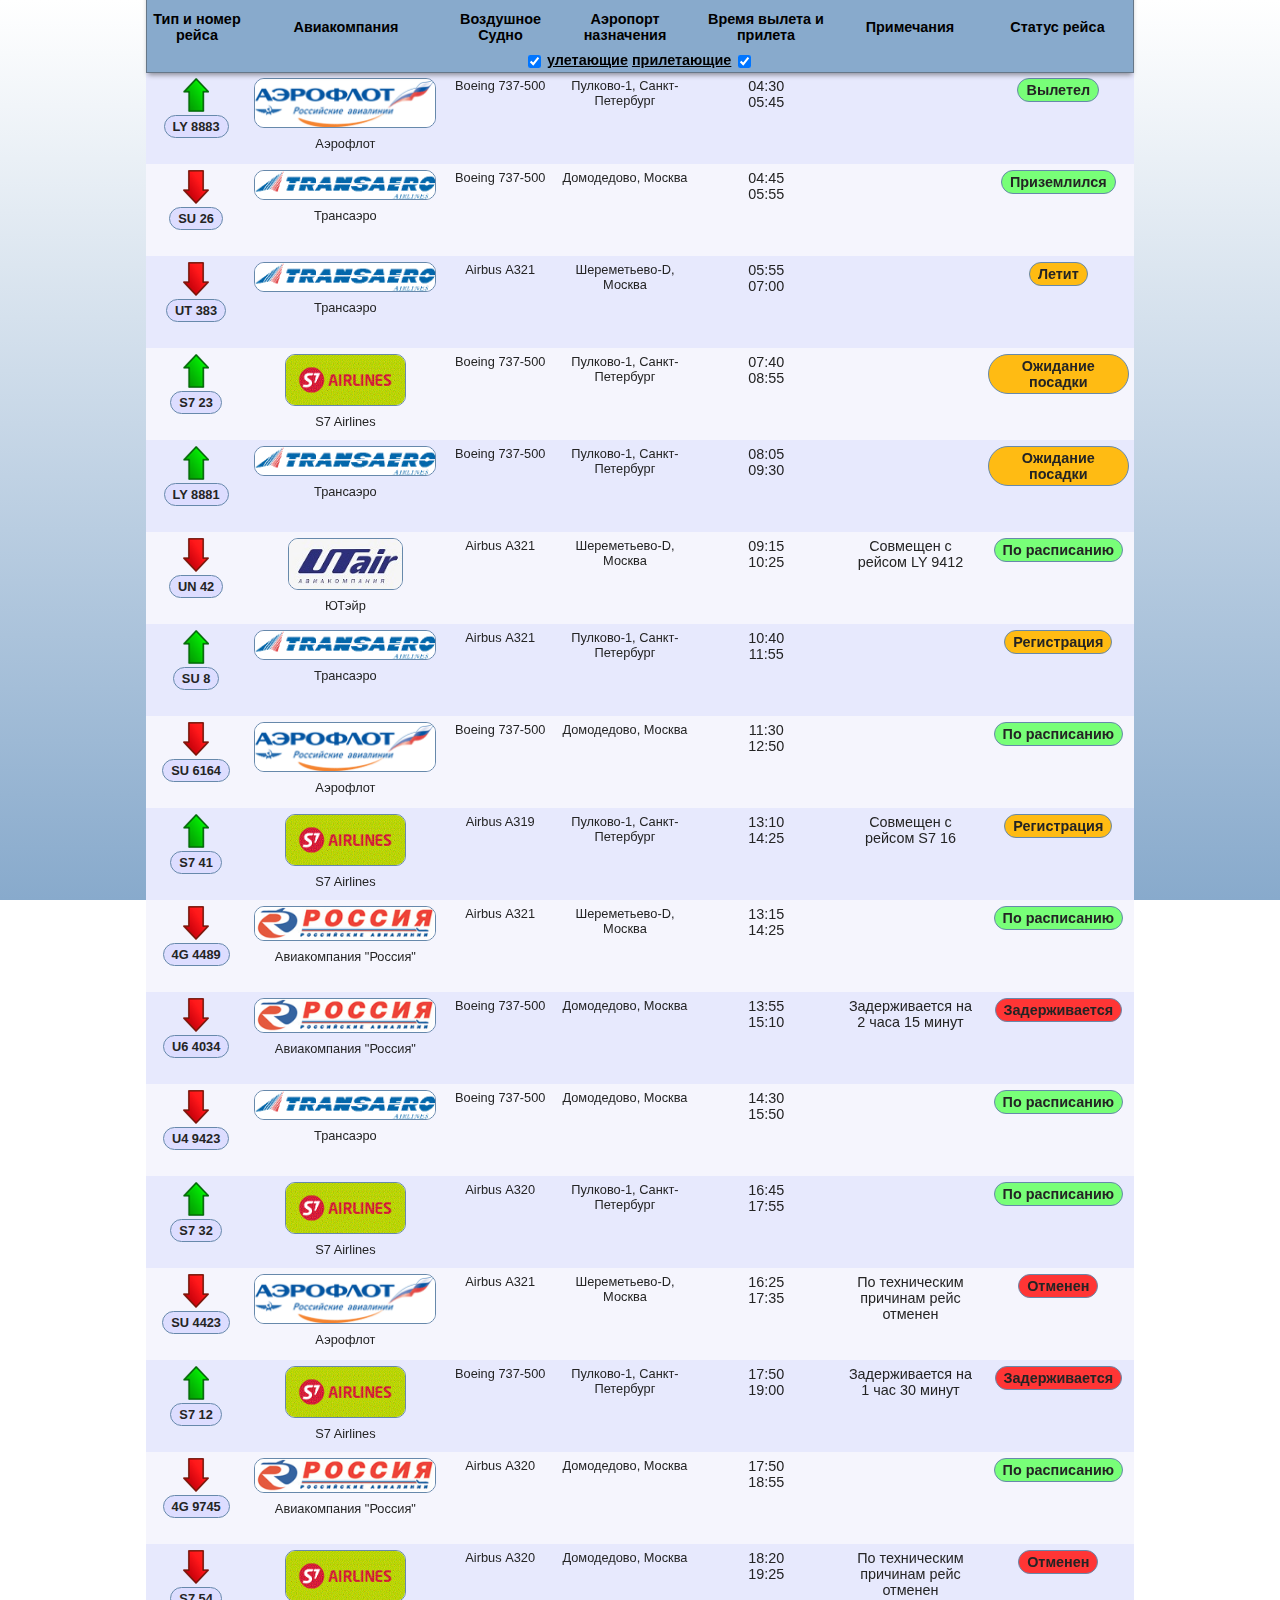
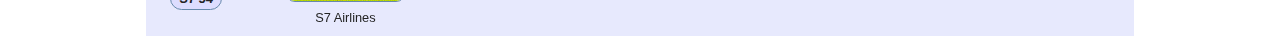
<file: index.html>
<!DOCTYPE html>
<html>
<head>
	<meta charset="utf-8">
	<title>Москва - Санкт-Петербург</title>
	<link rel="stylesheet" type="text/css" href="css/style.css">
</head>
<body>
	<div id="container">
		<input type="checkbox" id="check-up" checked>
		<input type="checkbox" id="check-in" checked>
		<div id="descript">Для просмотра отметьте необходимый тип рейса галочкой</div>
		<div id="in-up-text"><label for="check-in"><ins><b>улетающие</b></ins></label> <label for="check-up"><ins><b>прилетающие</b></ins></label></div>
		<table id="flightsList">
			<thead>
				<tr>
					<td id="headTitle1">Тип и номер рейса</td>
					<td id="headTitle2">Авиа<wbr>компания</td>
					<td id="headTitle3"><span>Воздушное </span>Судно</td>
					<td id="headTitle4">Аэропорт назначения</td>
					<td id="headTitle5">Время<span> вылета и прилета</span></td>
					<td id="headTitle6">Примечания</td>
					<td id="headTitle7">Статус рейса</td>
				</tr>
			</thead>
			<tbody>
				<tr id="indent">
					<td></td>
				</tr>
				<tr class="flight-up">
					<td class="tableCell1"><a href="#win1"><img src="images/plane_up.png" alt="Прилет"><br><span>LY 8883</span></a></td>
					<td class="tableCell2"><a href="#win1"><div class="airComp"><img src="images/air_comp/aeroflot.png" alt="Аэрофлот"></div>Аэрофлот</a></td>
					<td class="tableCell3"><a href="#win1">B<span>oeing </span>737<span>-500</span></a></td>
					<td class="tableCell4"><a href="#win1">Пулково-1, Санкт-Петербург</a></td>
					<td class="tableCell5"><a href="#win1">04:30<br>05:45</a></td>
					<td class="tableCell6"><a href="#win1"></a></td>
					<td class="tableCell7"><a href="#win1"><span style="background-color: #7f7">Вылетел</span></a></td>
				</tr>
				<tr class="flight-in">
					<td class="tableCell1"><a href="#win2"><img src="images/plane_in.png" alt="Вылет"><br><span>SU 26</span></a></td>
					<td class="tableCell2"><a href="#win2"><div class="airComp"><img src="images/air_comp/trair.png" alt="RTair"></div>Трансаэро</a></td>
					<td class="tableCell3"><a href="#win2">B<span>oeing </span>737<span>-500</span></a></td>
					<td class="tableCell4"><a href="#win2">Домодедово, Москва</a></td>
					<td class="tableCell5"><a href="#win2">04:45<br>05:55</a></td>
					<td class="tableCell6"><a href="#win2"></a></td>
					<td class="tableCell7"><a href="#win2"><span style="background-color: #7f7">Приземлился</span></a></td>
				</tr>
				<tr class="flight-in">
					<td class="tableCell1"><a href="#win3"><img src="images/plane_in.png" alt="Вылет"><br><span>UT 383</span></a></td>
					<td class="tableCell2"><a href="#win3"><div class="airComp"><img src="images/air_comp/trair.png" alt="RTair"></div>Трансаэро</a></td>
					<td class="tableCell3"><a href="#win3"><span>Airbus </span>А321</a></td>
					<td class="tableCell4"><a href="#win3">Шереметьево-D, Москва</a></td>
					<td class="tableCell5"><a href="#win3">05:55<br>07:00</a></td>
					<td class="tableCell6"><a href="#win3"></a></td>
					<td class="tableCell7"><a href="#win3"><span style="background-color: #fb1">Летит</span></a></td>
				</tr>
				<tr class="flight-up">
					<td class="tableCell1"><a href="#win4"><img src="images/plane_up.png" alt="Прилет"><br><span>S7 23</span></a></td>
					<td class="tableCell2"><a href="#win4"><div class="airComp"><img src="images/air_comp/s7.png" alt="S7"></div>S7 Airlines</a></td>
					<td class="tableCell3"><a href="#win4">B<span>oeing </span>737<span>-500</span></a></td>
					<td class="tableCell4"><a href="#win4">Пулково-1, Санкт-Петербург</a></td>
					<td class="tableCell5"><a href="#win4">07:40<br>08:55</a></td>
					<td class="tableCell6"><a href="#win4"></a></td>
					<td class="tableCell7"><a href="#win4"><span style="background-color: #fb1">Ожидание посадки</span></a></td>
				</tr>
				<tr class="flight-up">
					<td class="tableCell1"><a href="#win5"><img src="images/plane_up.png" alt="Прилет"><br><span>LY 8881</span></a></td>
					<td class="tableCell2"><a href="#win5"><div class="airComp"><img src="images/air_comp/trair.png" alt="RTair"></div>Трансаэро</a></td>
					<td class="tableCell3"><a href="#win5">B<span>oeing </span>737<span>-500</span></a></td>
					<td class="tableCell4"><a href="#win5">Пулково-1, Санкт-Петербург</a></td>
					<td class="tableCell5"><a href="#win5">08:05<br>09:30</a></td>
					<td class="tableCell6"><a href="#win5"></a></td>
					<td class="tableCell7"><a href="#win5"><span style="background-color: #fb1">Ожидание посадки</span></a></td>
				</tr>
				<tr class="flight-in">
					<td class="tableCell1"><a href="#win6"><img src="images/plane_in.png" alt="Вылет"><br><span>UN 42</span></a></td>
					<td class="tableCell2"><a href="#win6"><div class="airComp"><img src="images/air_comp/utair.png" alt="UTair"></div>ЮТэйр<br></a></td>
					<td class="tableCell3"><a href="#win6"><span>Airbus </span>А321</a></td>
					<td class="tableCell4"><a href="#win6">Шереметьево-D, Москва</a></td>
					<td class="tableCell5"><a href="#win6">09:15<br>10:25</a></td>
					<td class="tableCell6"><a href="#win6">Совмещен с рейсом LY 9412</a></td>
					<td class="tableCell7"><a href="#win6"><span style="background-color: #7f7">По расписанию</span></a></td>
				</tr>
				<tr class="flight-up">
					<td class="tableCell1"><a href="#win7"><img src="images/plane_up.png" alt="Прилет"><br><span>SU 8</span></a></td>
					<td class="tableCell2"><a href="#win7"><div class="airComp"><img src="images/air_comp/trair.png" alt="RTair"></div>Трансаэро</a></td>
					<td class="tableCell3"><a href="#win7"><span>Airbus </span>А321</a></td>
					<td class="tableCell4"><a href="#win7">Пулково-1, Санкт-Петербург</a></td>
					<td class="tableCell5"><a href="#win7">10:40<br>11:55</a></td>
					<td class="tableCell6"><a href="#win7"></a></td>
					<td class="tableCell7"><a href="#win7"><span style="background-color: #fb1">Регистрация</span></a></td>
				</tr>
				<tr class="flight-in">
					<td class="tableCell1"><a href="#win8"><img src="images/plane_in.png" alt="Вылет"><br><span>SU 6164</span></a></td>
					<td class="tableCell2"><a href="#win8"><div class="airComp"><img src="images/air_comp/aeroflot.png" alt="Аэрофлот"></div>Аэрофлот</a></td>
					<td class="tableCell3"><a href="#win8">B<span>oeing </span>737<span>-500</span></a></td>
					<td class="tableCell4"><a href="#win8">Домодедово, Москва</a></td>
					<td class="tableCell5"><a href="#win8">11:30<br>12:50</a></td>
					<td class="tableCell6"><a href="#win8"></a></td>
					<td class="tableCell7"><a href="#win8"><span style="background-color: #7f7">По расписанию</span></a></td>
				</tr>
				<tr class="flight-up">
					<td class="tableCell1"><a href="#win9"><img src="images/plane_up.png" alt="Прилет"><br><span>S7 41</span></a></td>
					<td class="tableCell2"><a href="#win9"><div class="airComp"><img src="images/air_comp/s7.png" alt="S7"></div>S7 Airlines</a></td>
					<td class="tableCell3"><a href="#win9"><span>Airbus </span>A319</a></td>
					<td class="tableCell4"><a href="#win9">Пулково-1, Санкт-Петербург</a></td>
					<td class="tableCell5"><a href="#win9">13:10<br>14:25</a></td>
					<td class="tableCell6"><a href="#win9">Совмещен с рейсом S7 16</a></td>
					<td class="tableCell7"><a href="#win9"><span style="background-color: #fb1">Регистрация</span></a></td>
				</tr>
				<tr class="flight-in">
					<td class="tableCell1"><a href="#win10"><img src="images/plane_in.png" alt="Вылет"><br><span>4G 4489</span></a></td>
					<td class="tableCell2"><a href="#win10"><div class="airComp"><img src="images/air_comp/russia.png" alt="Авиакомпания Россия"></div>Авиакомпания "Россия"</a></td>
					<td class="tableCell3"><a href="#win10"><span>Airbus </span>А321</a></td>
					<td class="tableCell4"><a href="#win10">Шереметьево-D, Москва</a></td>
					<td class="tableCell5"><a href="#win10">13:15<br>14:25</a></td>
					<td class="tableCell6"><a href="#win10"></a></td>
					<td class="tableCell7"><a href="#win10"><span style="background-color: #7f7">По расписанию</span></a></td>
				</tr>
				<tr class="flight-in">
					<td class="tableCell1"><a href="#win11"><img src="images/plane_in.png" alt="Вылет"><br><span>U6 4034</span></a></td>
					<td class="tableCell2"><a href="#win11"><div class="airComp"><img src="images/air_comp/russia.png" alt="Авиакомпания Россия"></div>Авиакомпания "Россия"</a></td>
					<td class="tableCell3"><a href="#win11">B<span>oeing </span>737<span>-500</span></a></td>
					<td class="tableCell4"><a href="#win11">Домодедово, Москва</a></td>
					<td class="tableCell5"><a href="#win11">13:55<br>15:10</a></td>
					<td class="tableCell6"><a href="#win11">Задерживается на 2 часа 15 минут</a></td>
					<td class="tableCell7"><a href="#win11"><span style="background-color: #f33">Задерживается</span></a></td>
				</tr>
				<tr class="flight-in">
					<td class="tableCell1"><a href="#win12"><img src="images/plane_in.png" alt="Вылет"><br><span>U4 9423</span></a></td>
					<td class="tableCell2"><a href="#win12"><div class="airComp"><img src="images/air_comp/trair.png" alt="RTair"></div>Трансаэро</a></td>
					<td class="tableCell3"><a href="#win12">B<span>oeing </span>737<span>-500</span></a></td>
					<td class="tableCell4"><a href="#win12">Домодедово, Москва</a></td>
					<td class="tableCell5"><a href="#win12">14:30<br>15:50</a></td>
					<td class="tableCell6"><a href="#win12"></a></td>
					<td class="tableCell7"><a href="#win12"><span style="background-color: #7f7">По расписанию</span></a></td>
				</tr>
				<tr class="flight-up">
					<td class="tableCell1"><a href="#win13"><img src="images/plane_up.png" alt="Прилет"><br><span>S7 32</span></a></td>
					<td class="tableCell2"><a href="#win13"><div class="airComp"><img src="images/air_comp/s7.png" alt="S7"></div>S7 Airlines</a></td>
					<td class="tableCell3"><a href="#win13"><span>Airbus </span>А320</a></td>
					<td class="tableCell4"><a href="#win13">Пулково-1, Санкт-Петербург</a></td>
					<td class="tableCell5"><a href="#win13">16:45<br>17:55</a></td>
					<td class="tableCell6"><a href="#win13"></a></td>
					<td class="tableCell7"><a href="#win13"><span style="background-color: #7f7">По расписанию</span></a></td>
				</tr>
				<tr class="flight-in">
					<td class="tableCell1"><a href="#win14"><img src="images/plane_in.png" alt="Вылет"><br><span>SU 4423</span></a></td>
					<td class="tableCell2"><a href="#win14"><div class="airComp"><img src="images/air_comp/aeroflot.png" alt="Аэрофлот"></div>Аэрофлот</a></td>
					<td class="tableCell3"><a href="#win14"><span>Airbus </span>А321</a></td>
					<td class="tableCell4"><a href="#win14">Шереметьево-D, Москва</a></td>
					<td class="tableCell5"><a href="#win14">16:25<br>17:35</a></td>
					<td class="tableCell6"><a href="#win14">По техническим причинам рейс отменен</a></td>
					<td class="tableCell7"><a href="#win14"><span style="background-color: #f33">Отменен</span></a></td>
				</tr>
				<tr class="flight-up">
					<td class="tableCell1"><a href="#win15"><img src="images/plane_up.png" alt="Прилет"><br><span>S7 12</span></a></td>
					<td class="tableCell2"><a href="#win15"><div class="airComp"><img src="images/air_comp/s7.png" alt="S7"></div>S7 Airlines</a></td>
					<td class="tableCell3"><a href="#win15">B<span>oeing </span>737<span>-500</span></a></td>
					<td class="tableCell4"><a href="#win15">Пулково-1, Санкт-Петербург</a></td>
					<td class="tableCell5"><a href="#win15">17:50<br>19:00</a></td>
					<td class="tableCell6"><a href="#win15">Задерживается на 1 час 30 минут</a></td>
					<td class="tableCell7"><a href="#win15"><span style="background-color: #f33">Задерживается</span></a></td>
				</tr>
				<tr class="flight-in">
					<td class="tableCell1"><a href="#win16"><img src="images/plane_in.png" alt="Вылет"><br><span>4G 9745</span></a></td>
					<td class="tableCell2"><a href="#win16"><div class="airComp"><img src="images/air_comp/russia.png" alt="Авиакомпания Россия"></div>Авиакомпания "Россия"</a></td>
					<td class="tableCell3"><a href="#win16"><span>Airbus </span>А320</a></td>
					<td class="tableCell4"><a href="#win16">Домодедово, Москва</a></td>
					<td class="tableCell5"><a href="#win16">17:50<br>18:55</a></td>
					<td class="tableCell6"><a href="#win16"></a></td>
					<td class="tableCell7"><a href="#win16"><span style="background-color: #7f7">По расписанию</span></a></td>
				</tr>
				<tr class="flight-in">
					<td class="tableCell1"><a href="#win17"><img src="images/plane_in.png" alt="Вылет"><br><span>S7 54</span></a></td>
					<td class="tableCell2"><a href="#win17"><div class="airComp"><img src="images/air_comp/s7.png" alt="S7"></div>S7 Airlines</a></td>
					<td class="tableCell3"><a href="#win17"><span>Airbus </span>А320</a></td>
					<td class="tableCell4"><a href="#win17">Домодедово, Москва</a></td>
					<td class="tableCell5"><a href="#win17">18:20<br>19:25</a></td>
					<td class="tableCell6"><a href="#win17">По техническим причинам рейс отменен</a></td>
					<td class="tableCell7"><a href="#win17"><span style="background-color: #f33">Отменен</span></a></td>
				</tr>
			</tbody>
		</table>
			<a href="#x" class="overlay" id="win1"></a>
		    <div class="popup">
				<a class="close" title="Закрыть" href="#close"></a>
				<div>
					<p><span>Тип рейса: </span>вылет</p>
					<p><span>Номер рейса: </span>LY 8883</p>
					<p><span>Авиакомпания: </span>Аэрофлот</p>
					<p><span>Воздушное судно: </span>Boeing 737-500</p>
					<p><span>Аэропорт назначения: </span>Пулково-1, Санкт-Петербург</p>
					<p><span>Время и дата вылета: </span>28 июля 04:30</p>
					<p><span>Время и дата прилета: </span>28 июля 05:45</p>
					<p><span>Статус рейса: </span>вылетел</p>
					<p><span>Примечания: </span></p>
				</div>
			</div>

			<a href="#x" class="overlay" id="win2"></a>
		    <div class="popup">
				<a class="close" title="Закрыть" href="#close"></a>
				<div>
					<p><span>Тип рейса: </span>прилет</p>
					<p><span>Номер рейса: </span>SU 26</p>
					<p><span>Авиакомпания: </span>Трансаэро</p>
					<p><span>Воздушное судно: </span>Boeing 737-500</p>
					<p><span>Аэропорт назначения: </span>Домодедово, Москва</p>
					<p><span>Время и дата вылета: </span>28 июля 04:45</p>
					<p><span>Время и дата прилета: </span>28 июля 05:55</p>
					<p><span>Статус рейса: </span>приземлился</p>
					<p><span>Примечания: </span></p>
				</div>
			</div>

			<a href="#x" class="overlay" id="win3"></a>
		    <div class="popup">
				<a class="close" title="Закрыть" href="#close"></a>
				<div>
					<p><span>Тип рейса: </span>прилет</p>
					<p><span>Номер рейса: </span>UT 383</p>
					<p><span>Авиакомпания: </span>Трансаэро</p>
					<p><span>Воздушное судно: </span>Airbus А321</p>
					<p><span>Аэропорт назначения: </span>Шереметьево-D, Москва</p>
					<p><span>Время и дата вылета: </span>28 июля 05:55</p>
					<p><span>Время и дата прилета: </span>28 июля 07:00</p>
					<p><span>Статус рейса: </span>летит</p>
					<p><span>Примечания: </span></p>
				</div>
			</div>

			<a href="#x" class="overlay" id="win4"></a>
		    <div class="popup">
				<a class="close" title="Закрыть" href="#close"></a>
				<div>
					<p><span>Тип рейса: </span>вылет</p>
					<p><span>Номер рейса: </span>S7 23</p>
					<p><span>Авиакомпания: </span>S7 Airlines</p>
					<p><span>Воздушное судно: </span>Boeing 737-500</p>
					<p><span>Аэропорт назначения: </span>Пулково-1, Санкт-Петербург</p>
					<p><span>Время и дата вылета: </span>28 июля 07:40</p>
					<p><span>Время и дата прилета: </span>28 июля 08:55</p>
					<p><span>Статус рейса: </span>ожидание посадки</p>
					<p><span>Примечания: </span></p>
				</div>
			</div>

			<a href="#x" class="overlay" id="win5"></a>
		    <div class="popup">
				<a class="close" title="Закрыть" href="#close"></a>
				<div>
					<p><span>Тип рейса: </span>вылет</p>
					<p><span>Номер рейса: </span>LY 8881</p>
					<p><span>Авиакомпания: </span>Трансаэро</p>
					<p><span>Воздушное судно: </span>Boeing 737-500</p>
					<p><span>Аэропорт назначения: </span>Пулково-1, Санкт-Петербург</p>
					<p><span>Время и дата вылета: </span>28 июля 08:05</p>
					<p><span>Время и дата прилета: </span>28 июля 09:30</p>
					<p><span>Статус рейса: </span>Ожидание посадки</p>
					<p><span>Примечания: </span></p>
				</div>
			</div>

			<a href="#x" class="overlay" id="win6"></a>
		    <div class="popup">
				<a class="close" title="Закрыть" href="#close"></a>
				<div>
					<p><span>Тип рейса: </span>прилет</p>
					<p><span>Номер рейса: </span>UN 42</p>
					<p><span>Авиакомпания: </span>ЮТэйр</p>
					<p><span>Воздушное судно: </span>Airbus А321</p>
					<p><span>Аэропорт назначения: </span>Шереметьево-D, Москва</p>
					<p><span>Время и дата вылета: </span>28 июля 09:15</p>
					<p><span>Время и дата прилета: </span>28 июля 10:25</p>
					<p><span>Статус рейса: </span>по расписанию</p>
					<p><span>Примечания: </span>Совмещен с рейсом LY 9412</p>
				</div>
			</div>

			<a href="#x" class="overlay" id="win7"></a>
		    <div class="popup">
				<a class="close" title="Закрыть" href="#close"></a>
				<div>
					<p><span>Тип рейса: </span>вылет</p>
					<p><span>Номер рейса: </span>SU 8</p>
					<p><span>Авиакомпания: </span>Трансаэро</p>
					<p><span>Воздушное судно: </span>Airbus А321</p>
					<p><span>Аэропорт назначения: </span>Пулково-1, Санкт-Петербург</p>
					<p><span>Время и дата вылета: </span>28 июля 10:40</p>
					<p><span>Время и дата прилета: </span>28 июля 11:55</p>
					<p><span>Статус рейса: </span>регистрация</p>
					<p><span>Примечания: </span></p>
				</div>
			</div>

			<a href="#x" class="overlay" id="win8"></a>
		    <div class="popup">
				<a class="close" title="Закрыть" href="#close"></a>
				<div>
					<p><span>Тип рейса: </span>прилет</p>
					<p><span>Номер рейса: </span>SU 6164</p>
					<p><span>Авиакомпания: </span>Аэрофлот</p>
					<p><span>Воздушное судно: </span>Boeing 737-500</p>
					<p><span>Аэропорт назначения: </span>Домодедово, Москва</p>
					<p><span>Время и дата вылета: </span>28 июля 11:30</p>
					<p><span>Время и дата прилета: </span>28 июля 12:50</p>
					<p><span>Статус рейса: </span>по расписанию</p>
					<p><span>Примечания: </span></p>
				</div>
			</div>

			<a href="#x" class="overlay" id="win9"></a>
		    <div class="popup">
				<a class="close" title="Закрыть" href="#close"></a>
				<div>
					<p><span>Тип рейса: </span>вылет</p>
					<p><span>Номер рейса: </span>S7 41</p>
					<p><span>Авиакомпания: </span>S7 Airlines</p>
					<p><span>Воздушное судно: </span>Airbus A319</p>
					<p><span>Аэропорт назначения: </span>Пулково-1, Санкт-Петербург</p>
					<p><span>Время и дата вылета: </span>28 июля 13:10</p>
					<p><span>Время и дата прилета: </span>28 июля 14:25</p>
					<p><span>Статус рейса: </span>регистрация</p>
					<p><span>Примечания: </span>Совмещен с рейсом S7 16</p>
				</div>
			</div>

			<a href="#x" class="overlay" id="win10"></a>
		    <div class="popup">
				<a class="close" title="Закрыть" href="#close"></a>
				<div>
					<p><span>Тип рейса: </span>прилет</p>
					<p><span>Номер рейса: </span>4G 4489</p>
					<p><span>Авиакомпания: </span>Авиакомпания "Россия"</p>
					<p><span>Воздушное судно: </span>Airbus А321</p>
					<p><span>Аэропорт назначения: </span>Шереметьево-D, Москва</p>
					<p><span>Время и дата вылета: </span>28 июля 13:15</p>
					<p><span>Время и дата прилета: </span>28 июля 14:25</p>
					<p><span>Статус рейса: </span>по расписанию</p>
					<p><span>Примечания: </span></p>
				</div>
			</div>

			<a href="#x" class="overlay" id="win11"></a>
		    <div class="popup">
				<a class="close" title="Закрыть" href="#close"></a>
				<div>
					<p><span>Тип рейса: </span>прилет</p>
					<p><span>Номер рейса: </span>U6 4034</p>
					<p><span>Авиакомпания: </span>Авиакомпания "Россия"</p>
					<p><span>Воздушное судно: </span>Boeing 737-500</p>
					<p><span>Аэропорт назначения: </span>Домодедово, Москва</p>
					<p><span>Время и дата вылета: </span>28 июля 13:55</p>
					<p><span>Время и дата прилета: </span>28 июля 15:10</p>
					<p><span>Статус рейса: </span>задерживается</p>
					<p><span>Примечания: </span>задерживается на 2 часа 15 минут</p>
				</div>
			</div>

			<a href="#x" class="overlay" id="win12"></a>
		    <div class="popup">
				<a class="close" title="Закрыть" href="#close"></a>
				<div>
					<p><span>Тип рейса: </span>прилет</p>
					<p><span>Номер рейса: </span>U4 9423</p>
					<p><span>Авиакомпания: </span>Трансаэро</p>
					<p><span>Воздушное судно: </span>Boeing 737-500</p>
					<p><span>Аэропорт назначения: </span>Домодедово, Москва</p>
					<p><span>Время и дата вылета: </span>28 июля 14:30</p>
					<p><span>Время и дата прилета: </span>28 июля 15:50</p>
					<p><span>Статус рейса: </span>по расписанию</p>
					<p><span>Примечания: </span></p>
				</div>
			</div>

			<a href="#x" class="overlay" id="win13"></a>
		    <div class="popup">
				<a class="close" title="Закрыть" href="#close"></a>
				<div>
					<p><span>Тип рейса: </span>вылет</p>
					<p><span>Номер рейса: </span>S7 32</p>
					<p><span>Авиакомпания: </span>S7 Airlines</p>
					<p><span>Воздушное судно: </span>Airbus А320</p>
					<p><span>Аэропорт назначения: </span>Пулково-1, Санкт-Петербург</p>
					<p><span>Время и дата вылета: </span>28 июля 16:45</p>
					<p><span>Время и дата прилета: </span>28 июля 17:55</p>
					<p><span>Статус рейса: </span>по расписанию</p>
					<p><span>Примечания: </span></p>
				</div>
			</div>

			<a href="#x" class="overlay" id="win14"></a>
		    <div class="popup">
				<a class="close" title="Закрыть" href="#close"></a>
				<div>
					<p><span>Тип рейса: </span>прилет</p>
					<p><span>Номер рейса: </span>SU 4423</p>
					<p><span>Авиакомпания: </span>Аэрофлот</p>
					<p><span>Воздушное судно: </span>Airbus А321</p>
					<p><span>Аэропорт назначения: </span>Шереметьево-D, Москва</p>
					<p><span>Время и дата вылета: </span>28 июля 16:25</p>
					<p><span>Время и дата прилета: </span>28 июля 17:35</p>
					<p><span>Статус рейса: </span>отменен</p>
					<p><span>Примечания: </span>по техническим причинам рейс отменен</p>
				</div>
			</div>

			<a href="#x" class="overlay" id="win15"></a>
		    <div class="popup">
				<a class="close" title="Закрыть" href="#close"></a>
				<div>
					<p><span>Тип рейса: </span>вылет</p>
					<p><span>Номер рейса: </span>S7 12</p>
					<p><span>Авиакомпания: </span>S7 Airlines</p>
					<p><span>Воздушное судно: </span>Boeing 737-500</p>
					<p><span>Аэропорт назначения: </span>Пулково-1, Санкт-Петербург</p>
					<p><span>Время и дата вылета: </span>28 июля 17:50</p>
					<p><span>Время и дата прилета: </span>28 июля 19:00</p>
					<p><span>Статус рейса: </span>задерживается</p>
					<p><span>Примечания: </span>задерживается на 1 час 30 минут</p>
				</div>
			</div>

			<a href="#x" class="overlay" id="win16"></a>
		    <div class="popup">
				<a class="close" title="Закрыть" href="#close"></a>
				<div>
					<p><span>Тип рейса: </span>прилет</p>
					<p><span>Номер рейса: </span>4G 9745</p>
					<p><span>Авиакомпания: </span>Авиакомпания "Россия"</p>
					<p><span>Воздушное судно: </span>Airbus А320</p>
					<p><span>Аэропорт назначения: </span>Домодедово, Москва</p>
					<p><span>Время и дата вылета: </span>28 июля 17:50</p>
					<p><span>Время и дата прилета: </span>28 июля 18:55</p>
					<p><span>Статус рейса: </span>по расписанию</p>
					<p><span>Примечания: </span></p>
				</div>
			</div>

		<a href="#x" class="overlay" id="win17"></a>
	    <div class="popup">
			<a class="close" title="Закрыть" href="#close"></a>
			<div>
				<p><span>Тип рейса: </span>прилет</p>
				<p><span>Номер рейса: </span>S7 54</p>
				<p><span>Авиакомпания: </span>S7 Airlines</p>
				<p><span>Воздушное судно: </span>Airbus А320</p>
				<p><span>Аэропорт назначения: </span>Домодедово, Москва</p>
				<p><span>Время и дата вылета: </span>28 июля 18:20</p>
				<p><span>Время и дата прилета: </span>28 июля 19:25</p>
				<p><span>Статус рейса: </span>отменен</p>
				<p><span>Примечания: </span>По техническим причинам рейс отменен</p>
			</div>
		</div>
	</div>
</body>
</html>
</file>
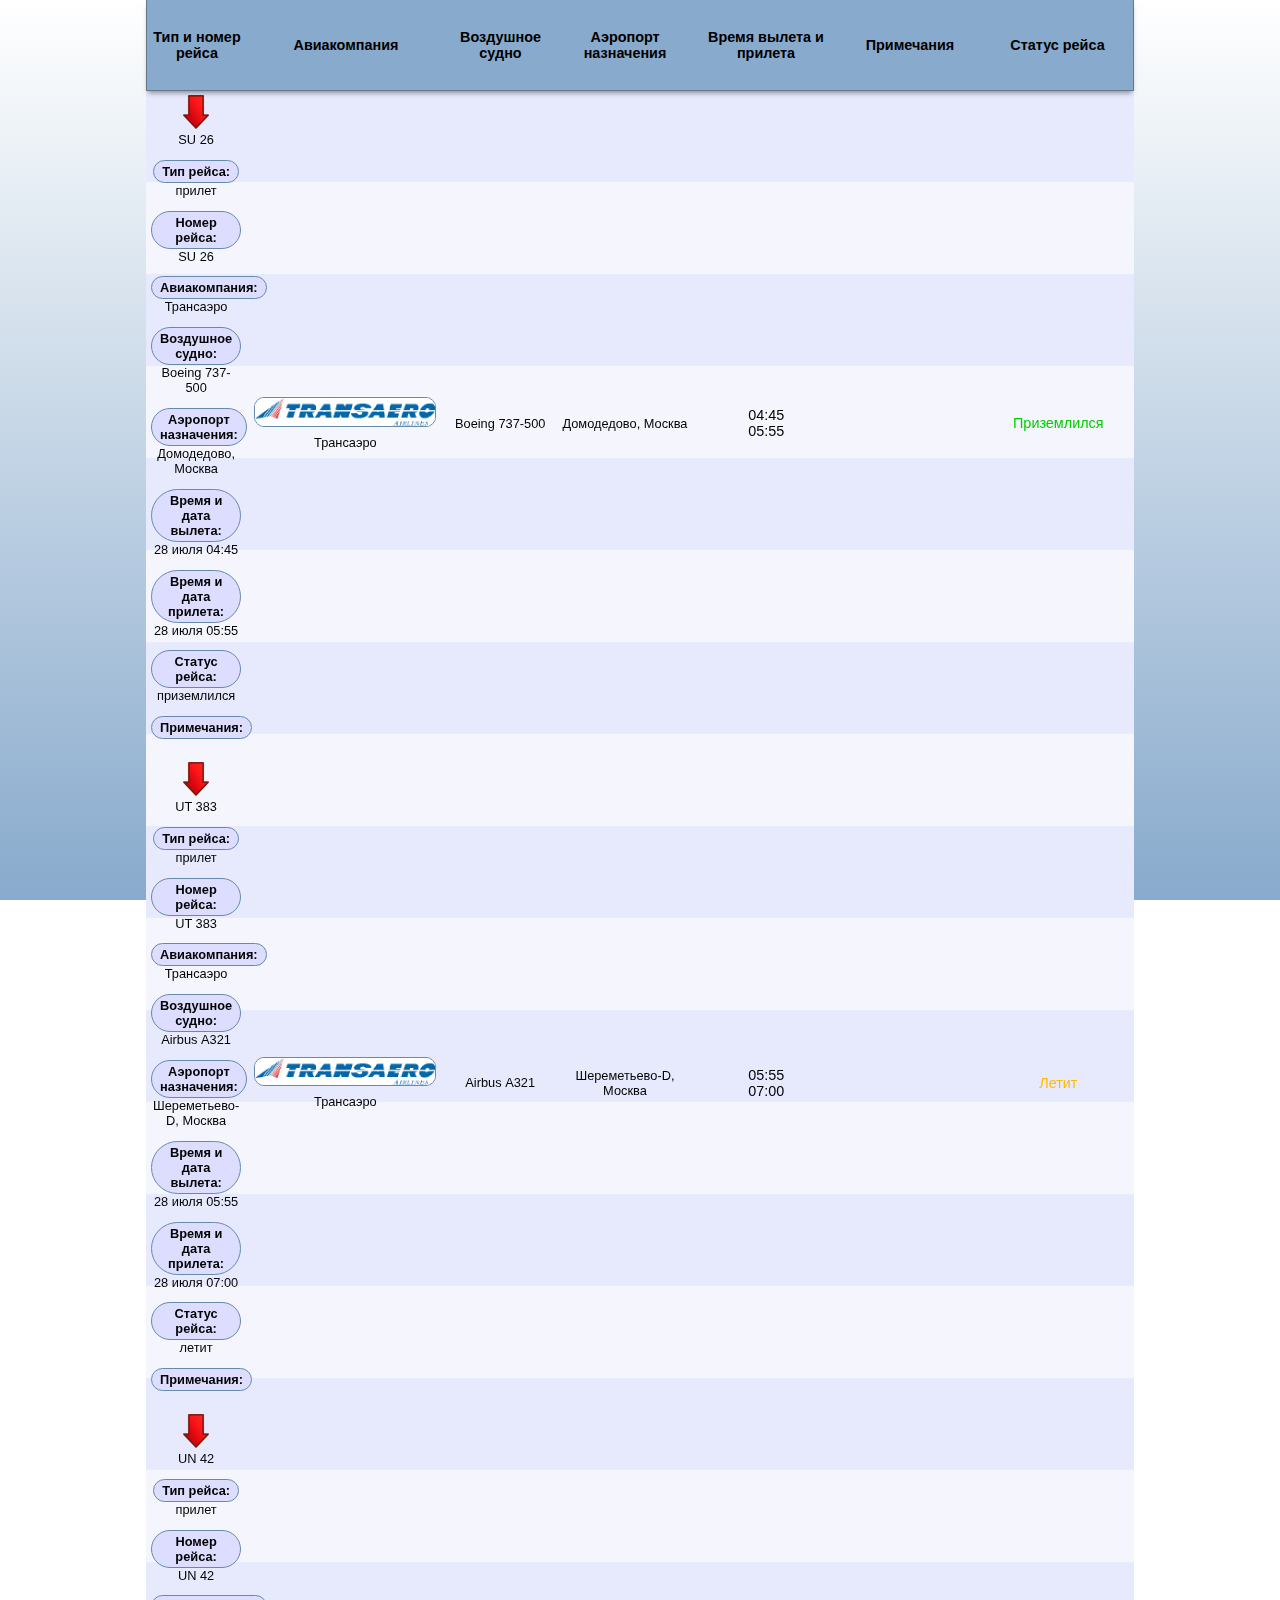
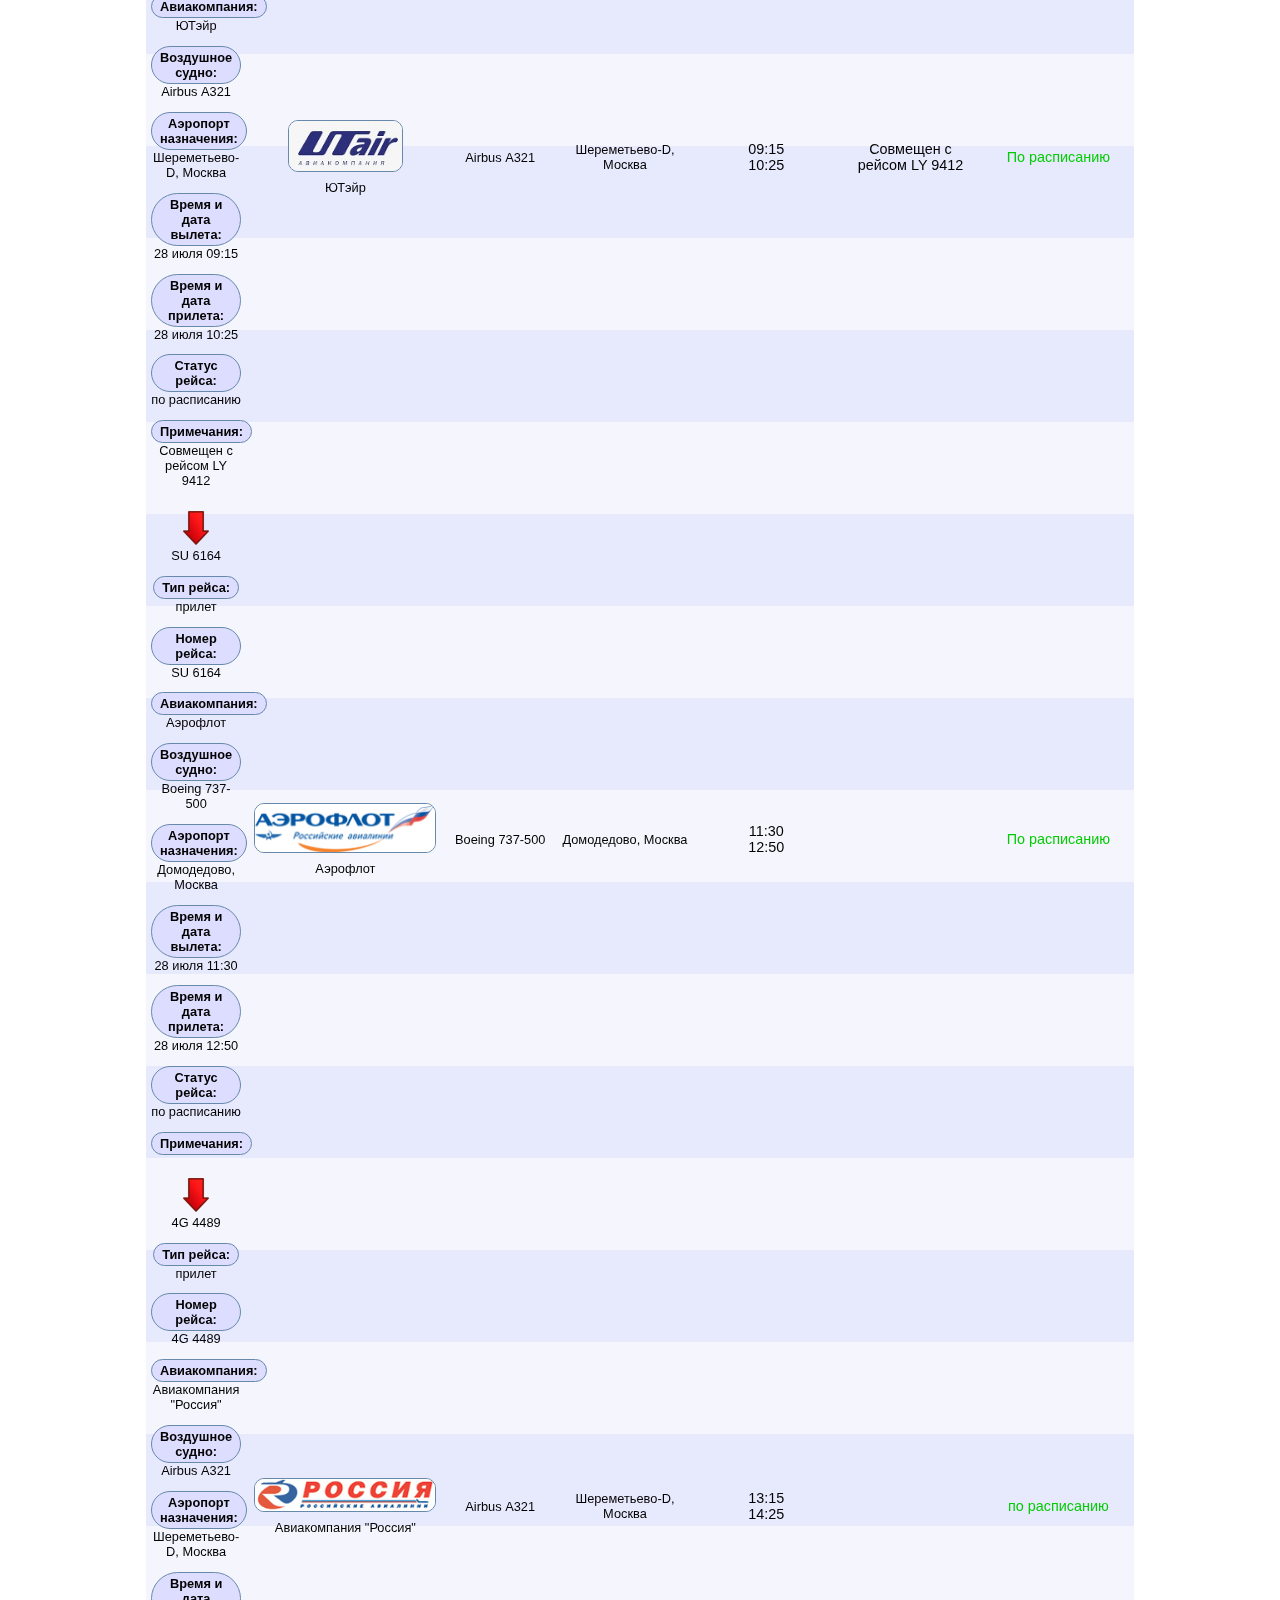
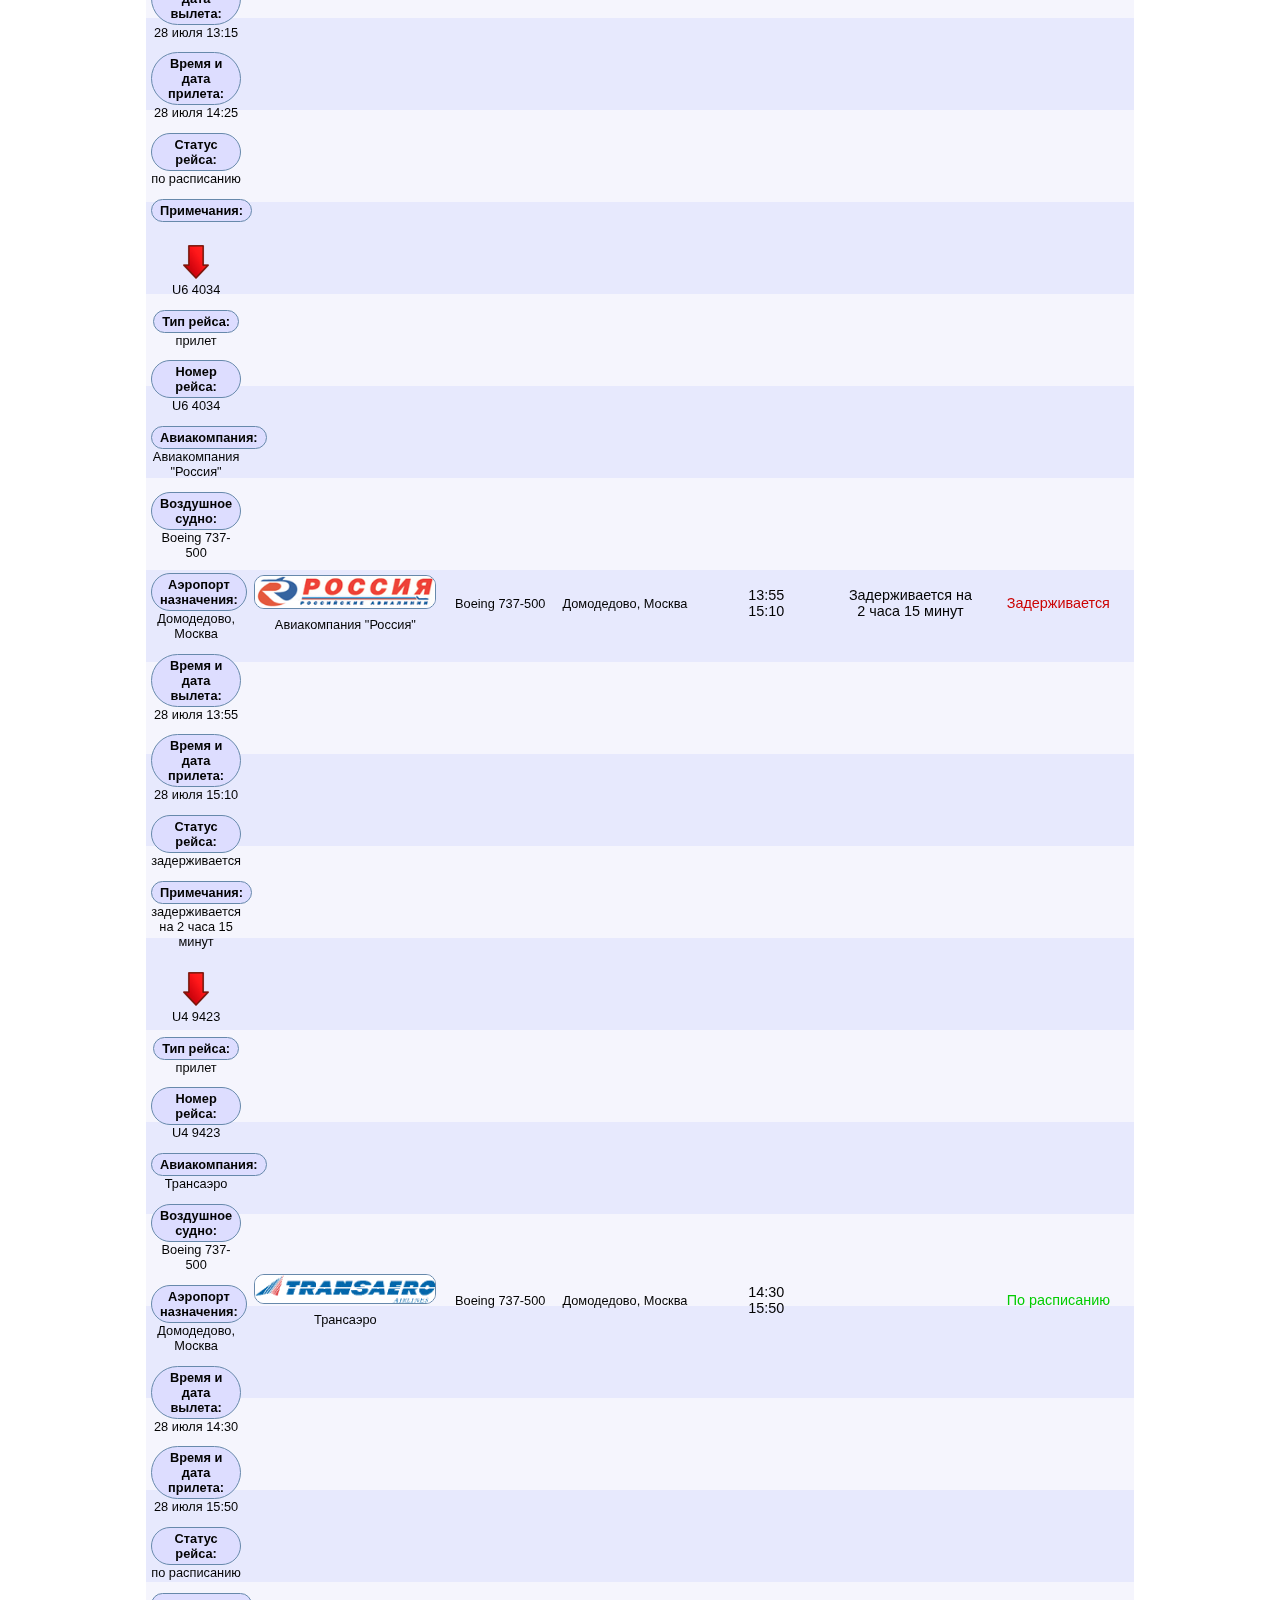
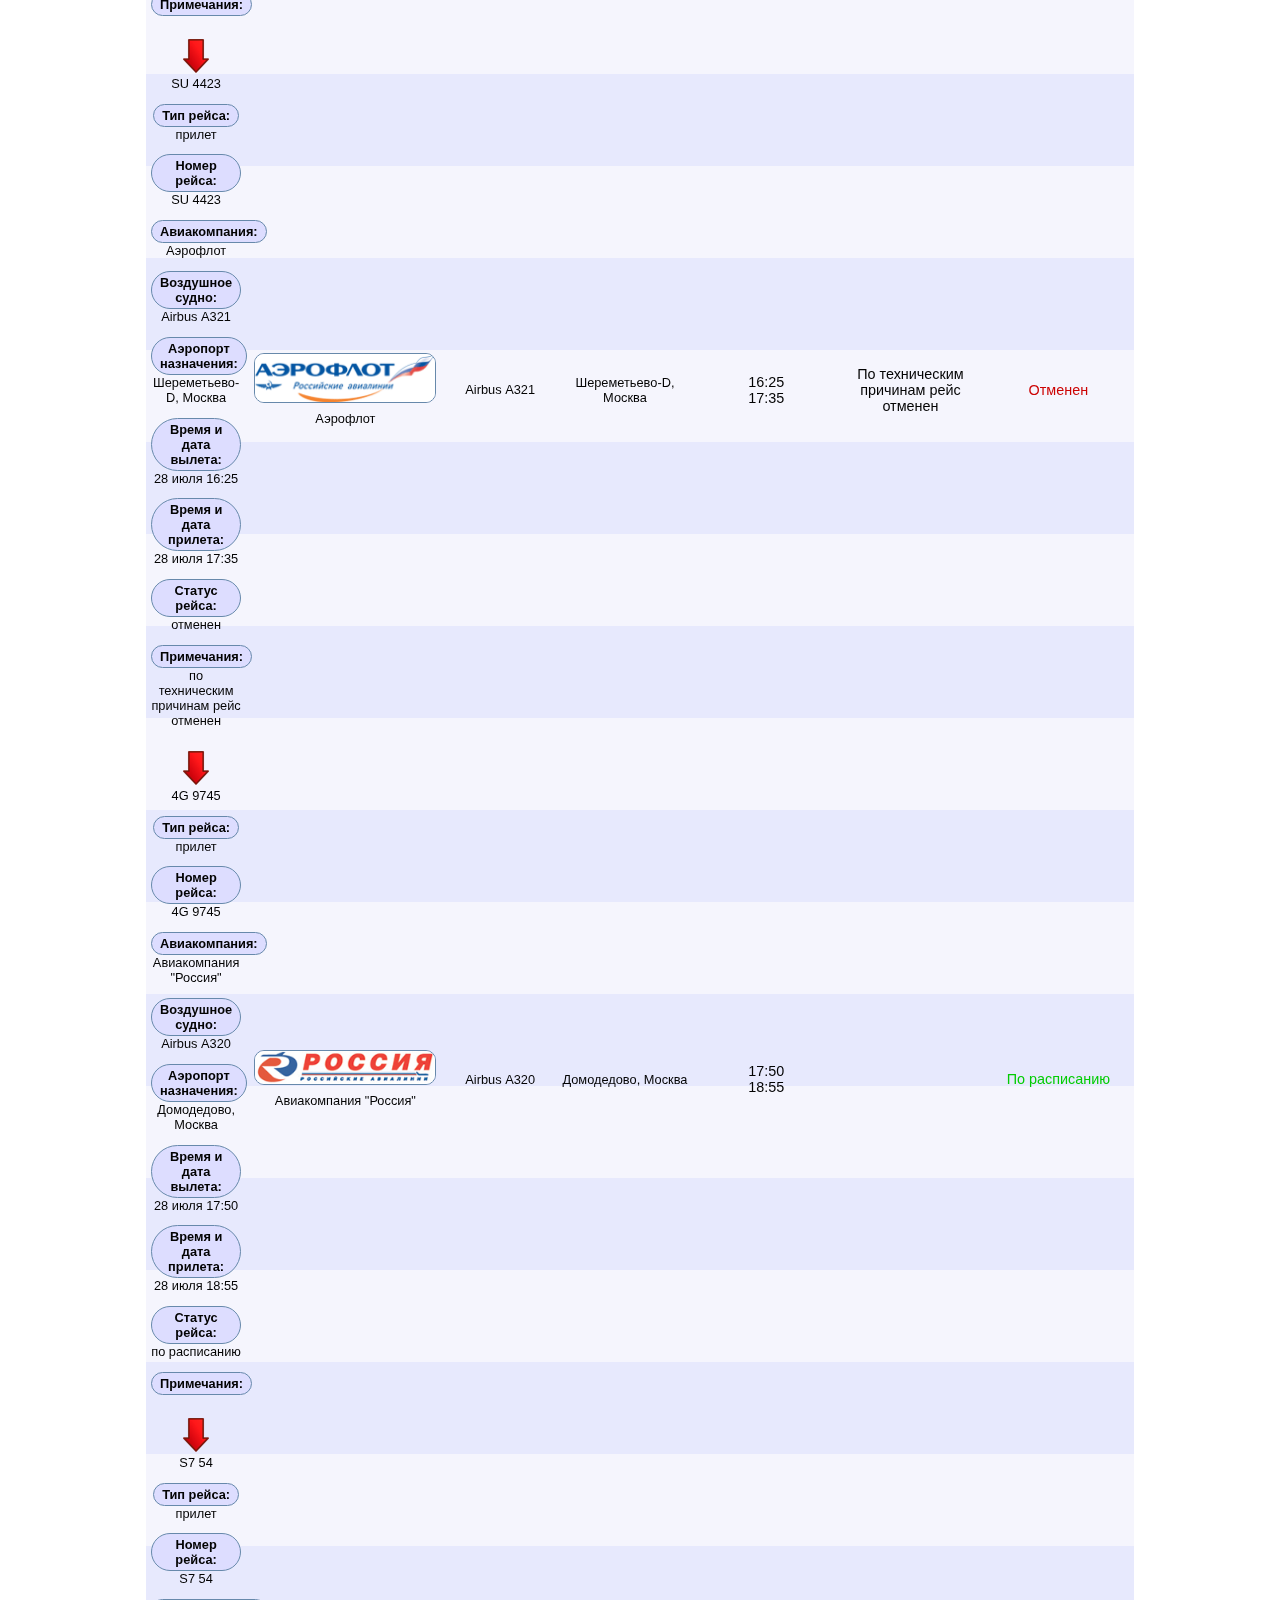
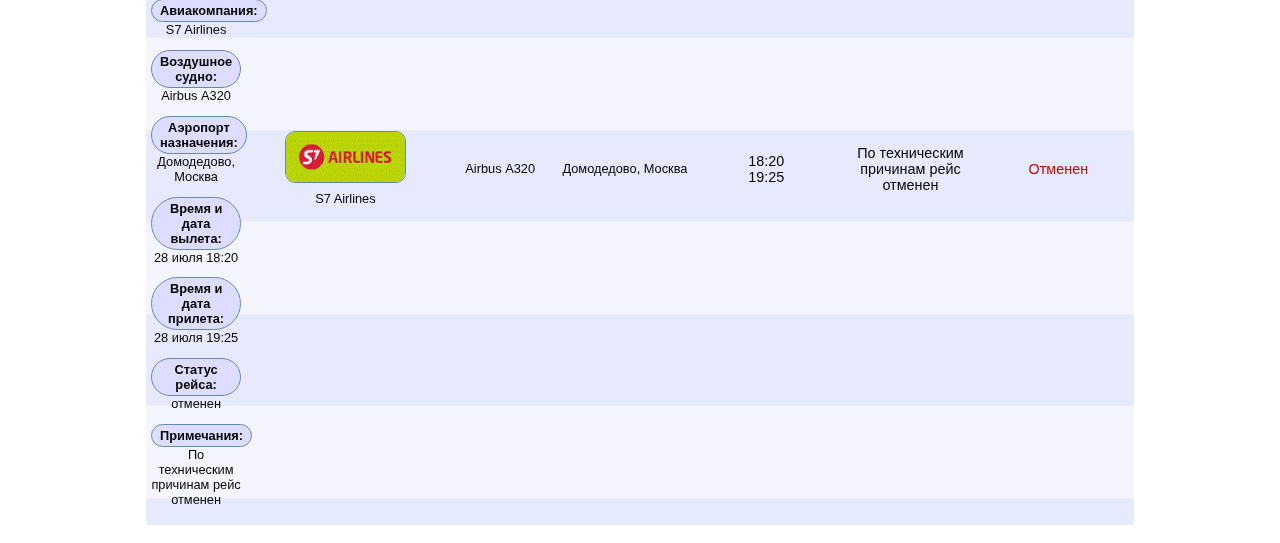
<file: planes_in.html>
﻿<!DOCTYPE html>
<html>
<head>
	<title>Airport table</title>
	<link rel="stylesheet" type="text/css" href="css/style.css">
</head>
<body>
	<div id="container">
		<div id="InUpLinks">
			Показать <a href="index.html">все</a> или только <a href="planes_up.html">отбывающие</a>
		</div>
		<table id="flightsList">
			<thead>
				<tr>
					<td id="headTitle1">Тип и номер рейса</td>
					<td id="headTitle2">Авиакомпания</td>
					<td id="headTitle3">Воздушное судно</td>
					<td id="headTitle4">Аэропорт назначения</td>
					<td id="headTitle5">Время вылета и прилета</td>
					<td id="headTitle6">Примечания</td>
					<td id="headTitle7">Статус рейса</td>
				</tr>
			</thead>
			<tbody>
				<tr id="indent">
					<td></td>
				</tr>
				
				<tr>
					<td class="tableCell1"><img src="images/plane_in.png"><br>SU 26
						<div class="info">
							<div>
								<p><span>Тип рейса: </span>прилет</p>
								<p><span>Номер рейса: </span>SU 26</p>
								<p><span>Авиакомпания: </span>Трансаэро</p>
								<p><span>Воздушное судно: </span>Boeing 737-500</p>
								<p><span>Аэропорт назначения: </span>Домодедово, Москва</p>
								<p><span>Время и дата вылета: </span>28 июля 04:45</p>
								<p><span>Время и дата прилета: </span>28 июля 05:55</p>
								<p><span>Статус рейса: </span>приземлился</p>
								<p><span>Примечания: </span></p>
							</div>
						</div>
					</td>
					<td class="tableCell2"><div class="airComp"><img src="images/air_comp/trair.png"></div>Трансаэро</td>
					<td class="tableCell3">Boeing 737-500</td>
					<td class="tableCell4">Домодедово, Москва</td>
					<td class="tableCell5">04:45<br>05:55</td>
					<td class="tableCell6"></td>
					<td class="tableCell7" style="color:#0c0;">Приземлился</td>
				</tr>
				
				<tr>
					<td class="tableCell1"><img src="images/plane_in.png"><br>UT 383
						<div class="info">
							<div>
								<p><span>Тип рейса: </span>прилет</p>
								<p><span>Номер рейса: </span>UT 383</p>
								<p><span>Авиакомпания: </span>Трансаэро</p>
								<p><span>Воздушное судно: </span>Airbus А321</p>
								<p><span>Аэропорт назначения: </span>Шереметьево-D, Москва</p>
								<p><span>Время и дата вылета: </span>28 июля 05:55</p>
								<p><span>Время и дата прилета: </span>28 июля 07:00</p>
								<p><span>Статус рейса: </span>летит</p>
								<p><span>Примечания: </span></p>
							</div>
						</div>
					</td>
					<td class="tableCell2"><div class="airComp"><img src="images/air_comp/trair.png"></div>Трансаэро</td>
					<td class="tableCell3">Airbus А321</td>
					<td class="tableCell4">Шереметьево-D, Москва</td>
					<td class="tableCell5">05:55<br>07:00</td>
					<td class="tableCell6"></td>
					<td class="tableCell7" style="color:#fb0">Летит</td>
				</tr>
				
				
				<tr>
					<td class="tableCell1"><img src="images/plane_in.png"><br>UN 42
						<div class="info">
							<div>
								<p><span>Тип рейса: </span>прилет</p>
								<p><span>Номер рейса: </span>UN 42</p>
								<p><span>Авиакомпания: </span>ЮТэйр</p>
								<p><span>Воздушное судно: </span>Airbus А321</p>
								<p><span>Аэропорт назначения: </span>Шереметьево-D, Москва</p>
								<p><span>Время и дата вылета: </span>28 июля 09:15</p>
								<p><span>Время и дата прилета: </span>28 июля 10:25</p>
								<p><span>Статус рейса: </span>по расписанию</p>
								<p><span>Примечания: </span>Совмещен с рейсом LY 9412</p>
							</div>
						</div>
					</td>
					<td class="tableCell2"><div class="airComp"><img src="images/air_comp/utair.png"></div>ЮТэйр<br></td>
					<td class="tableCell3">Airbus А321</td>
					<td class="tableCell4">Шереметьево-D, Москва</td>
					<td class="tableCell5">09:15<br>10:25</td>
					<td class="tableCell6">Совмещен с рейсом LY 9412</td>
					<td class="tableCell7" style="color:#0c0;">По расписанию</td>
				</tr>
				
				<tr>
					<td class="tableCell1"><img src="images/plane_in.png"><br>SU 6164
						<div class="info">
							<div>
								<p><span>Тип рейса: </span>прилет</p>
								<p><span>Номер рейса: </span>SU 6164</p>
								<p><span>Авиакомпания: </span>Аэрофлот</p>
								<p><span>Воздушное судно: </span>Boeing 737-500</p>
								<p><span>Аэропорт назначения: </span>Домодедово, Москва</p>
								<p><span>Время и дата вылета: </span>28 июля 11:30</p>
								<p><span>Время и дата прилета: </span>28 июля 12:50</p>
								<p><span>Статус рейса: </span>по расписанию</p>
								<p><span>Примечания: </span></p>
							</div>
						</div>
					</td>
					<td class="tableCell2"><div class="airComp"><img src="images/air_comp/aeroflot.png"></div>Аэрофлот</td>
					<td class="tableCell3">Boeing 737-500</td>
					<td class="tableCell4">Домодедово, Москва</td>
					<td class="tableCell5">11:30<br>12:50</td>
					<td class="tableCell6"></td>
					<td class="tableCell7" style="color:#0c0;">По расписанию</td>
				</tr>
				
				<tr>
					<td class="tableCell1"><img src="images/plane_in.png"><br>4G 4489
						<div class="info">
							<div>
								<p><span>Тип рейса: </span>прилет</p>
								<p><span>Номер рейса: </span>4G 4489</p>
								<p><span>Авиакомпания: </span>Авиакомпания "Россия"</p>
								<p><span>Воздушное судно: </span>Airbus А321</p>
								<p><span>Аэропорт назначения: </span>Шереметьево-D, Москва</p>
								<p><span>Время и дата вылета: </span>28 июля 13:15</p>
								<p><span>Время и дата прилета: </span>28 июля 14:25</p>
								<p><span>Статус рейса: </span>по расписанию</p>
								<p><span>Примечания: </span></p>
							</div>
						</div>
					</td>
					<td class="tableCell2"><div class="airComp"><img src="images/air_comp/russia.png"></div>Авиакомпания "Россия"</td>
					<td class="tableCell3">Airbus А321</td>
					<td class="tableCell4">Шереметьево-D, Москва</td>
					<td class="tableCell5">13:15<br>14:25</td>
					<td class="tableCell6"></td>
					<td class="tableCell7" style="color:#0c0;">по расписанию</td>
				</tr>
				<tr>
					<td class="tableCell1"><img src="images/plane_in.png"><br>U6 4034
						<div class="info">
							<div>
								<p><span>Тип рейса: </span>прилет</p>
								<p><span>Номер рейса: </span>U6 4034</p>
								<p><span>Авиакомпания: </span>Авиакомпания "Россия"</p>
								<p><span>Воздушное судно: </span>Boeing 737-500</p>
								<p><span>Аэропорт назначения: </span>Домодедово, Москва</p>
								<p><span>Время и дата вылета: </span>28 июля 13:55</p>
								<p><span>Время и дата прилета: </span>28 июля 15:10</p>
								<p><span>Статус рейса: </span>задерживается</p>
								<p><span>Примечания: </span>задерживается на 2 часа 15 минут</p>
							</div>
						</div>
					</td>
					<td class="tableCell2"><div class="airComp"><img src="images/air_comp/russia.png"></div>Авиакомпания "Россия"</td>
					<td class="tableCell3">Boeing 737-500</td>
					<td class="tableCell4">Домодедово, Москва</td>
					<td class="tableCell5">13:55<br>15:10</td>
					<td class="tableCell6">Задерживается на 2 часа 15 минут</td>
					<td class="tableCell7" style="color:#c00;">Задерживается</td>
				</tr>
				<tr>
					<td class="tableCell1"><img src="images/plane_in.png"><br>U4 9423
						<div class="info">
							<div>
								<p><span>Тип рейса: </span>прилет</p>
								<p><span>Номер рейса: </span>U4 9423</p>
								<p><span>Авиакомпания: </span>Трансаэро</p>
								<p><span>Воздушное судно: </span>Boeing 737-500</p>
								<p><span>Аэропорт назначения: </span>Домодедово, Москва</p>
								<p><span>Время и дата вылета: </span>28 июля 14:30</p>
								<p><span>Время и дата прилета: </span>28 июля 15:50</p>
								<p><span>Статус рейса: </span>по расписанию</p>
								<p><span>Примечания: </span></p>
							</div>
						</div>
					</td>
					<td class="tableCell2"><div class="airComp"><img src="images/air_comp/trair.png"></div>Трансаэро</td>
					<td class="tableCell3">Boeing 737-500</td>
					<td class="tableCell4">Домодедово, Москва</td>
					<td class="tableCell5">14:30<br>15:50</td>
					<td class="tableCell6"></td>
					<td class="tableCell7" style="color:#0c0;">По расписанию</td>
				</tr>
				
				<tr>
					<td class="tableCell1"><img src="images/plane_in.png"><br>SU 4423
						<div class="info">
							<div>
								<p><span>Тип рейса: </span>прилет</p>
								<p><span>Номер рейса: </span>SU 4423</p>
								<p><span>Авиакомпания: </span>Аэрофлот</p>
								<p><span>Воздушное судно: </span>Airbus А321</p>
								<p><span>Аэропорт назначения: </span>Шереметьево-D, Москва</p>
								<p><span>Время и дата вылета: </span>28 июля 16:25</p>
								<p><span>Время и дата прилета: </span>28 июля 17:35</p>
								<p><span>Статус рейса: </span>отменен</p>
								<p><span>Примечания: </span>по техническим причинам рейс отменен</p>
							</div>
						</div>
					</td>
					<td class="tableCell2"><div class="airComp"><img src="images/air_comp/aeroflot.png"></div>Аэрофлот</td>
					<td class="tableCell3">Airbus А321</td>
					<td class="tableCell4">Шереметьево-D, Москва</td>
					<td class="tableCell5">16:25<br>17:35</td>
					<td class="tableCell6">По техническим причинам рейс отменен</td>
					<td class="tableCell7" style="color:#c00;">Отменен</td>
				</tr>
				
				<tr>
					<td class="tableCell1"><img src="images/plane_in.png"><br>4G 9745
						<div class="info">
							<div>
								<p><span>Тип рейса: </span>прилет</p>
								<p><span>Номер рейса: </span>4G 9745</p>
								<p><span>Авиакомпания: </span>Авиакомпания "Россия"</p>
								<p><span>Воздушное судно: </span>Airbus А320</p>
								<p><span>Аэропорт назначения: </span>Домодедово, Москва</p>
								<p><span>Время и дата вылета: </span>28 июля 17:50</p>
								<p><span>Время и дата прилета: </span>28 июля 18:55</p>
								<p><span>Статус рейса: </span>по расписанию</p>
								<p><span>Примечания: </span></p>
							</div>
						</div>
					</td>
					<td class="tableCell2"><div class="airComp"><img src="images/air_comp/russia.png"></div>Авиакомпания "Россия"</td>
					<td class="tableCell3">Airbus А320</td>
					<td class="tableCell4">Домодедово, Москва</td>
					<td class="tableCell5">17:50<br>18:55</td>
					<td class="tableCell6"></td>
					<td class="tableCell7" style="color:#0c0;">По расписанию</td>
				</tr>
				<tr>
					<td class="tableCell1"><img src="images/plane_in.png"><br>S7 54
						<div class="info">
							<div>
								<p><span>Тип рейса: </span>прилет</p>
								<p><span>Номер рейса: </span>S7 54</p>
								<p><span>Авиакомпания: </span>S7 Airlines</p>
								<p><span>Воздушное судно: </span>Airbus А320</p>
								<p><span>Аэропорт назначения: </span>Домодедово, Москва</p>
								<p><span>Время и дата вылета: </span>28 июля 18:20</p>
								<p><span>Время и дата прилета: </span>28 июля 19:25</p>
								<p><span>Статус рейса: </span>отменен</p>
								<p><span>Примечания: </span>По техническим причинам рейс отменен</p>
							</div>
						</div>
					</td>
					<td class="tableCell2"><div class="airComp"><img src="images/air_comp/s7.png"></div>S7 Airlines</td>
					<td class="tableCell3">Airbus А320</td>
					<td class="tableCell4">Домодедово, Москва</td>
					<td class="tableCell5">18:20<br>19:25</td>
					<td class="tableCell6">По техническим причинам рейс отменен</td>
					<td class="tableCell7" style="color:#c00;">Отменен</td>
				</tr>
			</tbody>
		</table>
	</div>
</body>
</html>
</file>
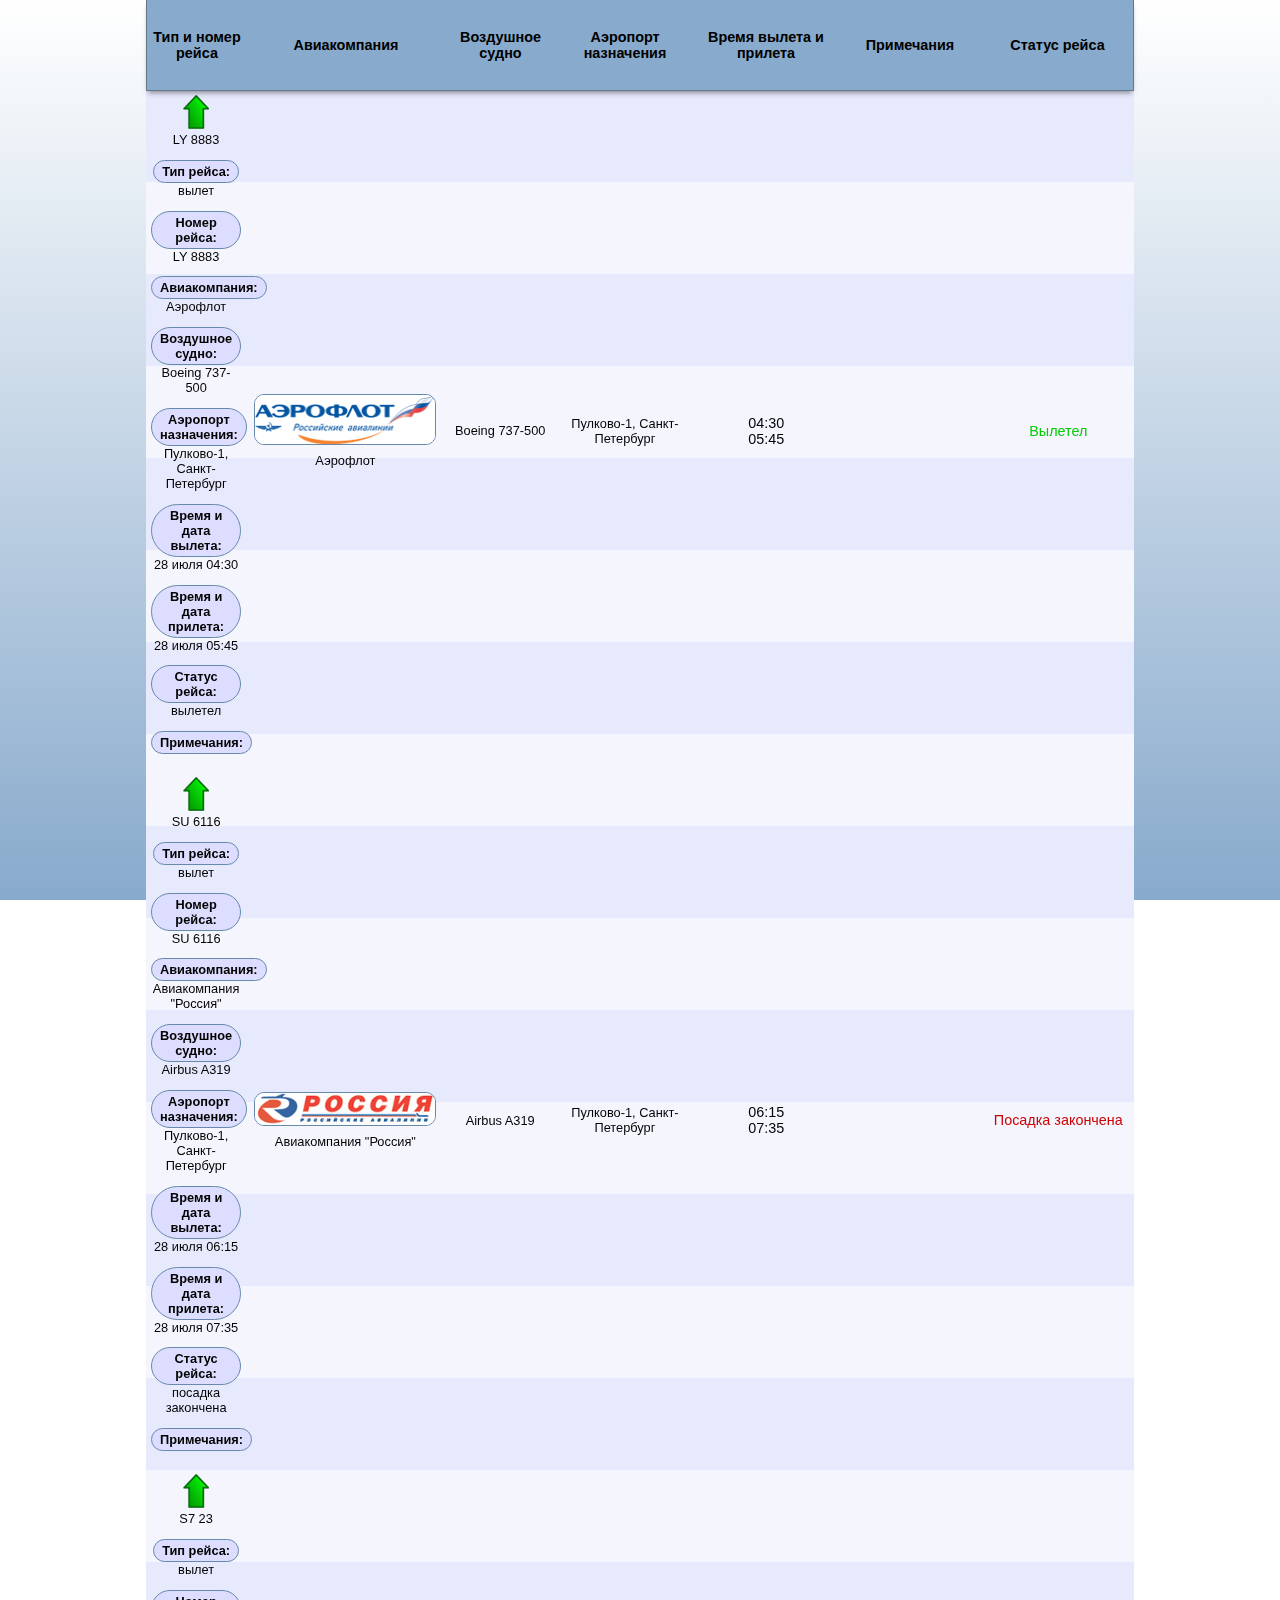
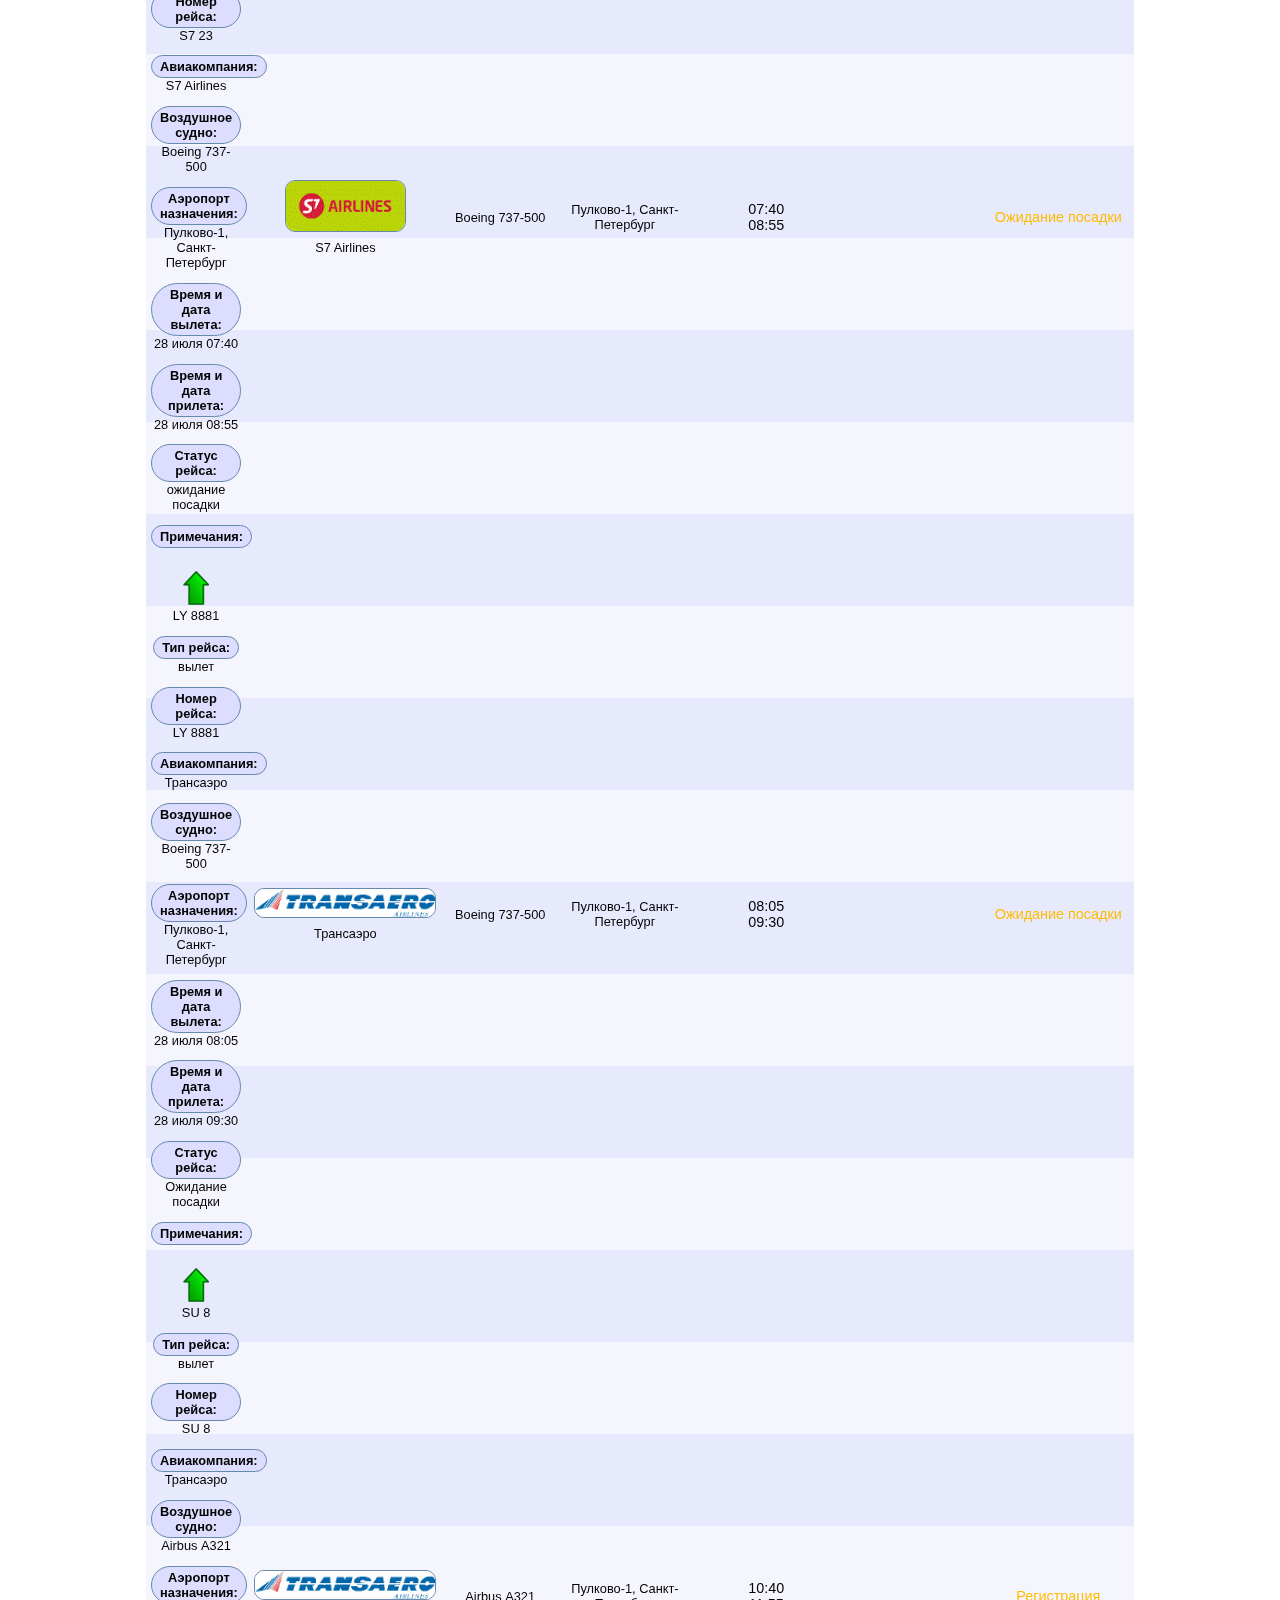
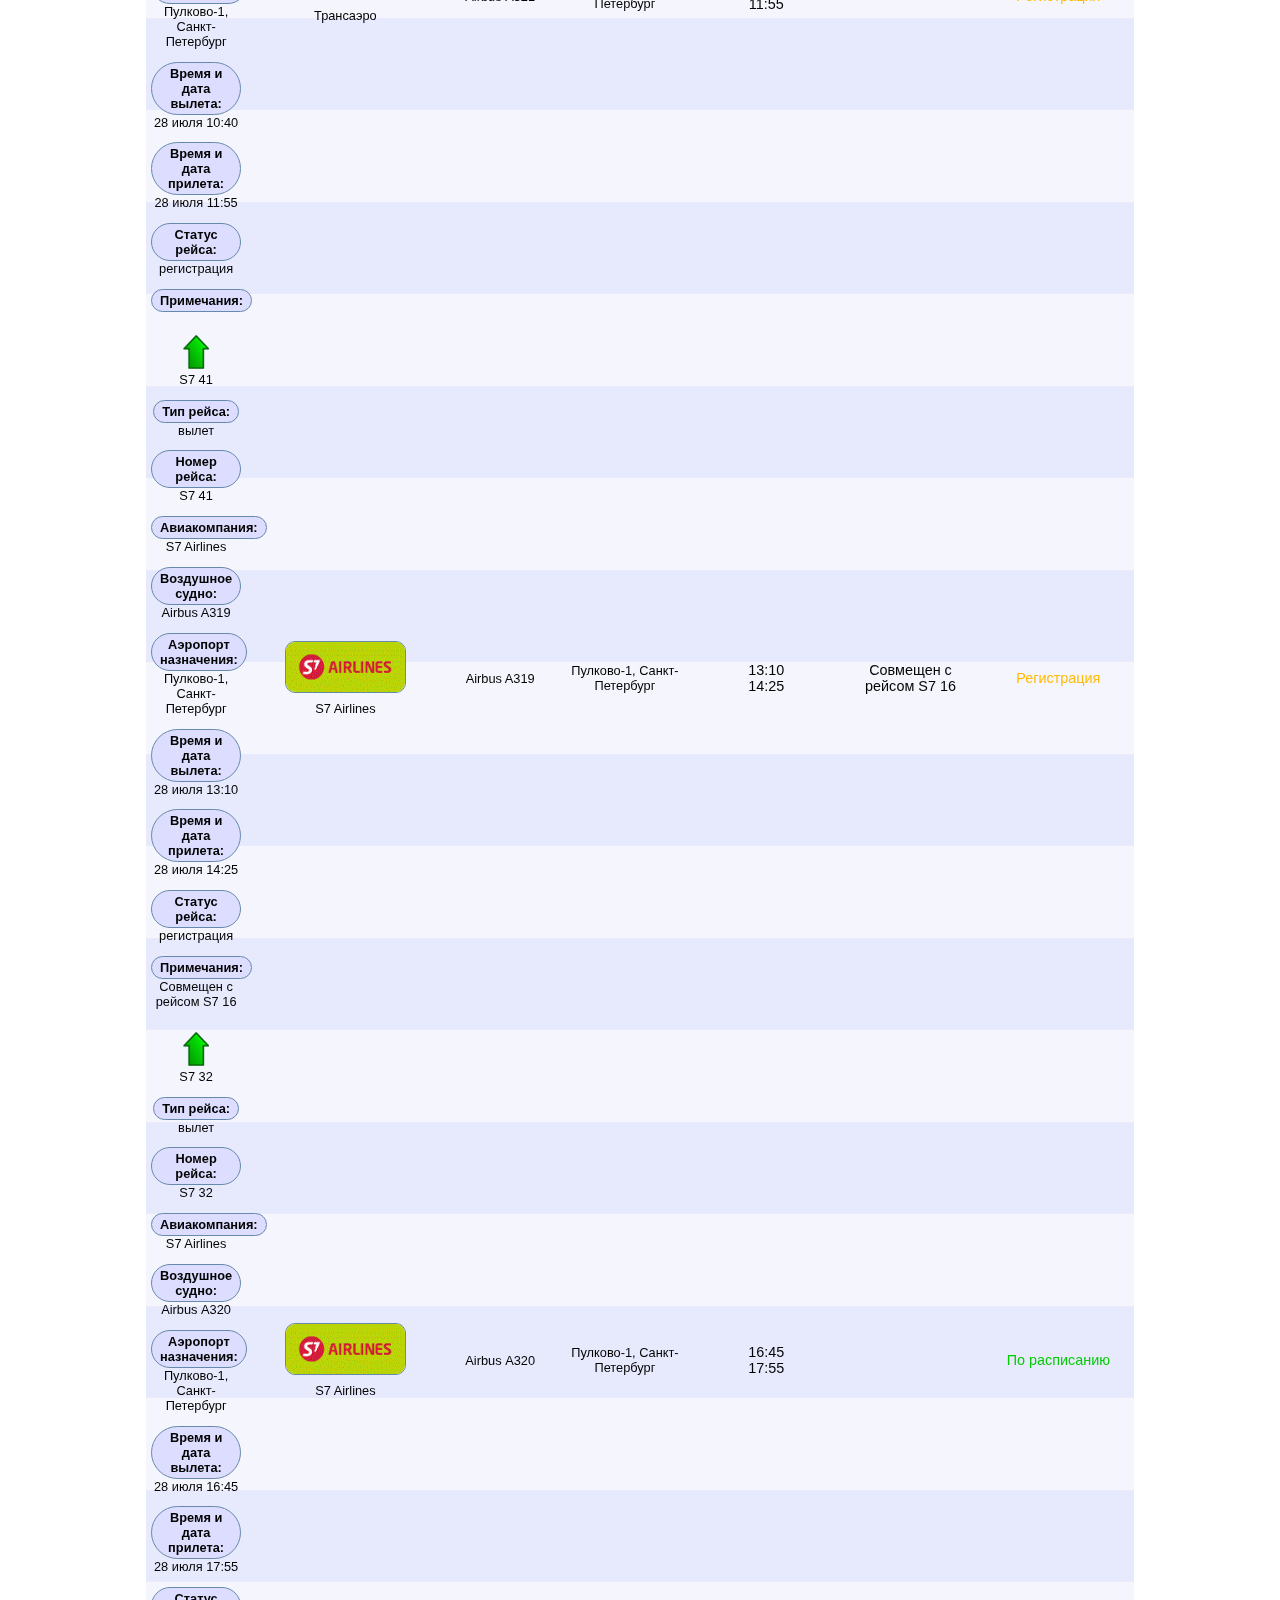
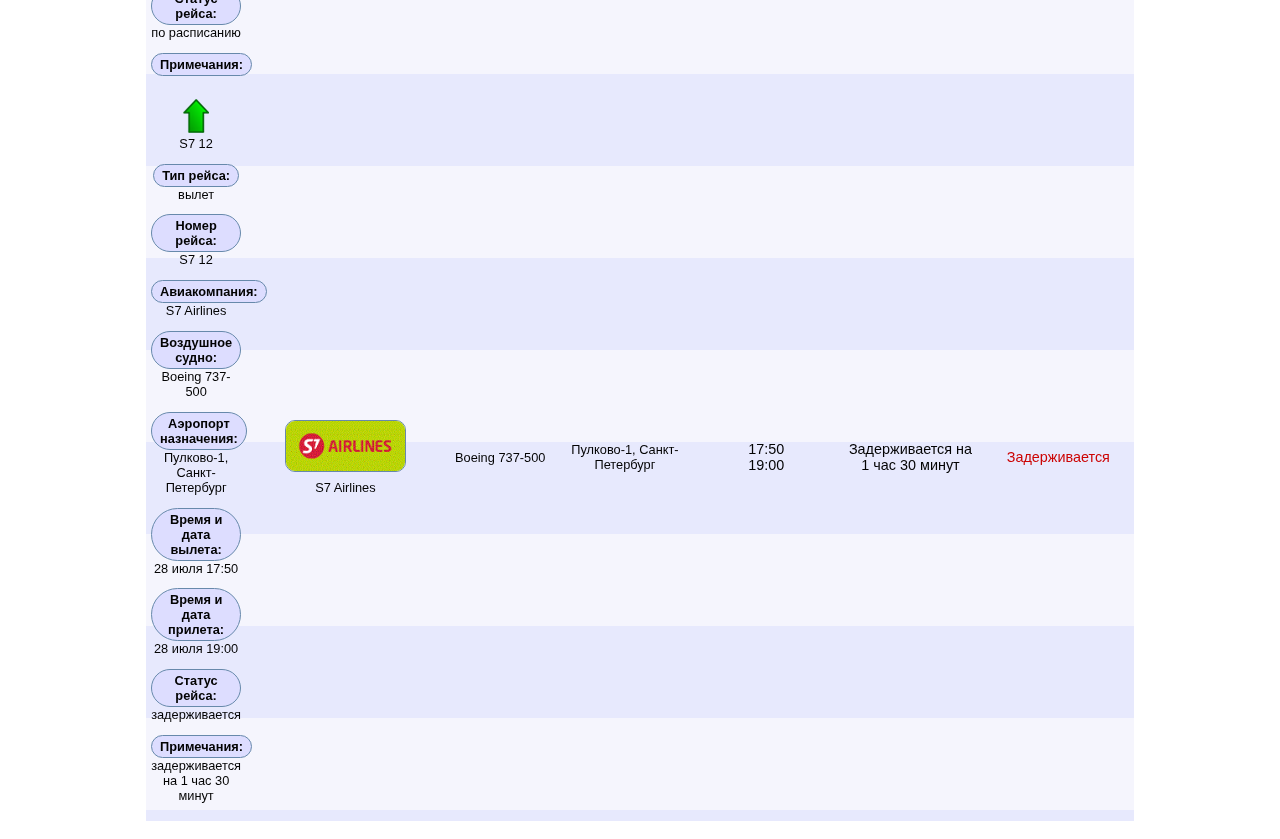
<file: planes_up.html>
﻿<!DOCTYPE html>
<html>
<head>
	<title>Airport table</title>
	<link rel="stylesheet" type="text/css" href="css/style.css">
</head>
<body>
	<div id="container">
		<div id="InUpLinks">
			Показать <a href="index.html">все</a> или только <a href="planes_in.html">прибывающие</a>
		</div>
		<table id="flightsList">
			<thead>
				<tr>
					<td id="headTitle1">Тип и номер рейса</td>
					<td id="headTitle2">Авиакомпания</td>
					<td id="headTitle3">Воздушное судно</td>
					<td id="headTitle4">Аэропорт назначения</td>
					<td id="headTitle5">Время вылета и прилета</td>
					<td id="headTitle6">Примечания</td>
					<td id="headTitle7">Статус рейса</td>
				</tr>
			</thead>
			<tbody>
				<tr id="indent">
					<td></td>
				</tr>
				<tr>
					<td class="tableCell1"><img src="images/plane_up.png"><br>LY 8883
						<div class="info">
							<div>
								<p><span>Тип рейса: </span>вылет</p>
								<p><span>Номер рейса: </span>LY 8883</p>
								<p><span>Авиакомпания: </span>Аэрофлот</p>
								<p><span>Воздушное судно: </span>Boeing 737-500</p>
								<p><span>Аэропорт назначения: </span>Пулково-1, Санкт-Петербург</p>
								<p><span>Время и дата вылета: </span>28 июля 04:30</p>
								<p><span>Время и дата прилета: </span>28 июля 05:45</p>
								<p><span>Статус рейса: </span>вылетел</p>
								<p><span>Примечания: </span></p>
							</div>
						</div>
					</td>
					<td class="tableCell2"><div class="airComp"><img src="images/air_comp/aeroflot.png"></div>Аэрофлот</td>
					<td class="tableCell3">Boeing 737-500</td>
					<td class="tableCell4">Пулково-1, Санкт-Петербург</td>
					<td class="tableCell5">04:30<br>05:45</td>
					<td class="tableCell6"></td>
					<td class="tableCell7" style="color:#0c0;">Вылетел</td>
				</tr>
				
				<tr>
					<td class="tableCell1"><img src="images/plane_up.png"><br>SU 6116
						<div class="info">
							<div>
								<p><span>Тип рейса: </span>вылет</p>
								<p><span>Номер рейса: </span>SU 6116</p>
								<p><span>Авиакомпания: </span>Авиакомпания "Россия"</p>
								<p><span>Воздушное судно: </span>Airbus A319</p>
								<p><span>Аэропорт назначения: </span>Пулково-1, Санкт-Петербург</p>
								<p><span>Время и дата вылета: </span>28 июля 06:15</p>
								<p><span>Время и дата прилета: </span>28 июля 07:35</p>
								<p><span>Статус рейса: </span>посадка закончена</p>
								<p><span>Примечания: </span></p>
							</div>
						</div>
					</td>
					<td class="tableCell2"><div class="airComp"><img src="images/air_comp/russia.png"></div>Авиакомпания "Россия"</td>
					<td class="tableCell3">Airbus A319</td>
					<td class="tableCell4">Пулково-1, Санкт-Петербург</td>
					<td class="tableCell5">06:15<br>07:35</td>
					<td class="tableCell6"></td>
					<td class="tableCell7" style="color:#c00;">Посадка закончена</td>
				</tr>
				
				<tr>
					<td class="tableCell1"><img src="images/plane_up.png"><br>S7 23
						<div class="info">
							<div>
								<p><span>Тип рейса: </span>вылет</p>
								<p><span>Номер рейса: </span>S7 23</p>
								<p><span>Авиакомпания: </span>S7 Airlines</p>
								<p><span>Воздушное судно: </span>Boeing 737-500</p>
								<p><span>Аэропорт назначения: </span>Пулково-1, Санкт-Петербург</p>
								<p><span>Время и дата вылета: </span>28 июля 07:40</p>
								<p><span>Время и дата прилета: </span>28 июля 08:55</p>
								<p><span>Статус рейса: </span>ожидание посадки</p>
								<p><span>Примечания: </span></p>
							</div>
						</div>
					</td>
					<td class="tableCell2"><div class="airComp"><img src="images/air_comp/s7.png"></div>S7 Airlines</td>
					<td class="tableCell3">Boeing 737-500</td>
					<td class="tableCell4">Пулково-1, Санкт-Петербург</td>
					<td class="tableCell5">07:40<br>08:55</td>
					<td class="tableCell6"></td>
					<td class="tableCell7" style="color:#fb0">Ожидание посадки</td>
				</tr>
				<tr>
					<td class="tableCell1"><img src="images/plane_up.png"><br>LY 8881
						<div class="info">
							<div>
								<p><span>Тип рейса: </span>вылет</p>
								<p><span>Номер рейса: </span>LY 8881</p>
								<p><span>Авиакомпания: </span>Трансаэро</p>
								<p><span>Воздушное судно: </span>Boeing 737-500</p>
								<p><span>Аэропорт назначения: </span>Пулково-1, Санкт-Петербург</p>
								<p><span>Время и дата вылета: </span>28 июля 08:05</p>
								<p><span>Время и дата прилета: </span>28 июля 09:30</p>
								<p><span>Статус рейса: </span>Ожидание посадки</p>
								<p><span>Примечания: </span></p>
							</div>
						</div>
					</td>
					<td class="tableCell2"><div class="airComp"><img src="images/air_comp/trair.png"></div>Трансаэро</td>
					<td class="tableCell3">Boeing 737-500</td>
					<td class="tableCell4">Пулково-1, Санкт-Петербург</td>
					<td class="tableCell5">08:05<br>09:30</td>
					<td class="tableCell6"></td>
					<td class="tableCell7" style="color:#fb0">Ожидание посадки</td>
				</tr>
				
				<tr>
					<td class="tableCell1"><img src="images/plane_up.png"><br>SU 8
						<div class="info">
							<div>
								<p><span>Тип рейса: </span>вылет</p>
								<p><span>Номер рейса: </span>SU 8</p>
								<p><span>Авиакомпания: </span>Трансаэро</p>
								<p><span>Воздушное судно: </span>Airbus А321</p>
								<p><span>Аэропорт назначения: </span>Пулково-1, Санкт-Петербург</p>
								<p><span>Время и дата вылета: </span>28 июля 10:40</p>
								<p><span>Время и дата прилета: </span>28 июля 11:55</p>
								<p><span>Статус рейса: </span>регистрация</p>
								<p><span>Примечания: </span></p>
							</div>
						</div>
					</td>
					<td class="tableCell2"><div class="airComp"><img src="images/air_comp/trair.png"></div>Трансаэро</td>
					<td class="tableCell3">Airbus А321</td>
					<td class="tableCell4">Пулково-1, Санкт-Петербург</td>
					<td class="tableCell5">10:40<br>11:55</td>
					<td class="tableCell6"></td>
					<td class="tableCell7" style="color:#fb0">Регистрация</td>
				</tr>
				
				<tr>
					<td class="tableCell1"><img src="images/plane_up.png"><br>S7 41
						<div class="info">
							<div>
								<p><span>Тип рейса: </span>вылет</p>
								<p><span>Номер рейса: </span>S7 41</p>
								<p><span>Авиакомпания: </span>S7 Airlines</p>
								<p><span>Воздушное судно: </span>Airbus A319</p>
								<p><span>Аэропорт назначения: </span>Пулково-1, Санкт-Петербург</p>
								<p><span>Время и дата вылета: </span>28 июля 13:10</p>
								<p><span>Время и дата прилета: </span>28 июля 14:25</p>
								<p><span>Статус рейса: </span>регистрация</p>
								<p><span>Примечания: </span>Совмещен с рейсом S7 16</p>
							</div>
						</div>
					</td>
					<td class="tableCell2"><div class="airComp"><img src="images/air_comp/s7.png"></div>S7 Airlines</td>
					<td class="tableCell3">Airbus A319</td>
					<td class="tableCell4">Пулково-1, Санкт-Петербург</td>
					<td class="tableCell5">13:10<br>14:25</td>
					<td class="tableCell6">Совмещен с рейсом S7 16</td>
					<td class="tableCell7" style="color:#fb0">Регистрация</td>
				</tr>
				
				
				<tr>
					<td class="tableCell1"><img src="images/plane_up.png"><br>S7 32
						<div class="info">
							<div>
								<p><span>Тип рейса: </span>вылет</p>
								<p><span>Номер рейса: </span>S7 32</p>
								<p><span>Авиакомпания: </span>S7 Airlines</p>
								<p><span>Воздушное судно: </span>Airbus А320</p>
								<p><span>Аэропорт назначения: </span>Пулково-1, Санкт-Петербург</p>
								<p><span>Время и дата вылета: </span>28 июля 16:45</p>
								<p><span>Время и дата прилета: </span>28 июля 17:55</p>
								<p><span>Статус рейса: </span>по расписанию</p>
								<p><span>Примечания: </span></p>
							</div>
						</div>
					</td>
					<td class="tableCell2"><div class="airComp"><img src="images/air_comp/s7.png"></div>S7 Airlines</td>
					<td class="tableCell3">Airbus А320</td>
					<td class="tableCell4">Пулково-1, Санкт-Петербург</td>
					<td class="tableCell5">16:45<br>17:55</td>
					<td class="tableCell6"></td>
					<td class="tableCell7" style="color:#0c0;">По расписанию</td>
				</tr>
				
				<tr>
					<td class="tableCell1"><img src="images/plane_up.png"><br>S7 12
						<div class="info">
							<div>
								<p><span>Тип рейса: </span>вылет</p>
								<p><span>Номер рейса: </span>S7 12</p>
								<p><span>Авиакомпания: </span>S7 Airlines</p>
								<p><span>Воздушное судно: </span>Boeing 737-500</p>
								<p><span>Аэропорт назначения: </span>Пулково-1, Санкт-Петербург</p>
								<p><span>Время и дата вылета: </span>28 июля 17:50</p>
								<p><span>Время и дата прилета: </span>28 июля 19:00</p>
								<p><span>Статус рейса: </span>задерживается</p>
								<p><span>Примечания: </span>задерживается на 1 час 30 минут</p>
							</div>
						</div>
					</td>
					<td class="tableCell2"><div class="airComp"><img src="images/air_comp/s7.png"></div>S7 Airlines</td>
					<td class="tableCell3">Boeing 737-500</td>
					<td class="tableCell4">Пулково-1, Санкт-Петербург</td>
					<td class="tableCell5">17:50<br>19:00</td>
					<td class="tableCell6">Задерживается на 1 час 30 минут</td>
					<td class="tableCell7" style="color:#c00;">Задерживается</td>
				</tr>
			</tbody>
		</table>
	</div>
</body>
</html>
</file>
<file: css/style.css>
html, body {
	width: 100%;
	height: 100%;
	margin: 0;
	padding: 0;
}

html{
	background: linear-gradient(to top, #8ac, #fff) no-repeat center center fixed;
	background-size: cover;
}

body{
	overflow-x: hidden; 	
}


/* скрываем столбцы и сокращаем информацию при уменьшении ширины окна */
@media screen and (max-width: 1005px){
	.tableCell2 .airComp{
		display: none;
	}
	#headTitle2, .tableCell2{
		max-width: 78px !important;
		min-width: 78px !important;
	}
	#flightsList{
		min-width: 878px !important;
	}
}
@media screen and (max-width: 895px){
	#headTitle3 span, .tableCell3 span{
		display: none;
	}
	#headTitle3, .tableCell3{
		max-width: 58px !important;
		min-width: 58px !important;
	}
	#flightsList{
		min-width: 835px !important;
	}
}
@media screen and (max-width: 852px) {
	#headTitle5 span{
		display: none;
	}
	#headTitle5, .tableCell5{
		max-width: 58px !important;
		min-width: 58px !important;
	}
	#flightsList{
		min-width: 759px !important;
	}
}
@media screen and (max-width: 777px) {
	#headTitle6, .tableCell6{
		max-width: 98px !important;
		min-width: 98px !important;
	}
	#flightsList{
		min-width: 723px !important;
	}
}
@media screen and (max-width: 740px) {
	#headTitle2, .tableCell2{
		display: none;
	}
	#flightsList{
		min-width: 635px !important;
	}
}
@media screen and (max-width: 652px) {
	#headTitle6, .tableCell6{
		display: none;
	}
	#flightsList{
		min-width: 527px !important;
	}
}
@media screen and (max-width: 545px) {
	#headTitle7, .tableCell7{
		display: none;
	}
	#flightsList{
		min-width: 375px !important;
	}
	table thead #headTitle5{
		border-right: 1px solid #678;
	}
}

/* Скрываем строки с вылетами/прилетами при манипуляции с чекбоксом */
#check-up:not(:checked) ~ * .flight-in{
	display: none;
}
#check-in:not(:checked) ~ * .flight-up{
	display: none;
}

/* Немного поднимаю контейнер, чтобы оставить место для чекбокса на заголовке и скрыть лишнюю часть заголовка */
#container{
	display: table;
	position: relative;
	margin: -18px auto 0 auto;
}

/* Фиксируем заголовок таблицы. z-index для отображения поверх строк таблицы */
thead tr{
	position: fixed;
	z-index: 4;
	box-shadow: 0 4px 5px -2px rgba(0,0,0,0.4);
}

#flightsList{
	border-spacing: 0;
	min-width: 988px;
}

/* Стили для заголовка таблицы */
#flightsList thead td{
	font: bolder .9em Arial, sans-serif;	
	padding: 5px;
	height: 80px;
	background-color: #8ac;
	text-align: center;
	border-bottom: 1px solid #678;
}

/* 	Названия столбцов:
*
*	headTitle1 - тип и номер рейса
*	headTitle2 - авиакомпания и логотип
*	headTitle3 - воздушное судно
*	headTitle4 - аэропорт назначения
*	headTitle5 - время вылети и прилета
*	headTitle6 - примечания
*	headTitle7 - статус рейса
*
*	Проставляем ширину столбцов при ширине экрана >1005px
*/
table thead #headTitle1{
	border-left: 1px solid #678;
} 
table thead #headTitle7{
	border-right: 1px solid #678;
}
table thead #headTitle1, table tbody .tableCell1{
	max-width: 90px;
	min-width: 90px;
}
table thead #headTitle2, table tbody .tableCell2{
	max-width: 188px;
	min-width: 188px;
}
table thead #headTitle3, table tbody .tableCell3{
	max-width: 101px;
	min-width: 101px;
}
table thead #headTitle4, table tbody .tableCell4{
	max-width: 128px;
	min-width: 128px
}
table thead #headTitle5, table tbody .tableCell5{
	max-width: 134px;
	min-width: 134px;
}
table thead #headTitle6, table tbody .tableCell6{
	max-width: 134px;
	min-width: 134px;
}
table thead #headTitle7, table tbody .tableCell7{
	max-width: 141px;
	min-width: 141px;
}

/* Шрифты у некоторых столбцов */
table tbody .tableCell1, table tbody .tableCell2, table tbody .tableCell3, table tbody .tableCell4{
	font-size: .8em !important;
}

/* Стиль логотипа авиакомпании */
table tbody .tableCell2 img{
	border-radius: 10px;
	border: 1px solid #68a;
}

/* Indent - первая пустая строка. Нужна из-за фиксированного заголовка */
#indent, #indent td{
	height: 80px !important;
	background: none !important;
}

#flightsList tbody tr td{
	position: relative;
	font: .9em Arial, sans-serif;
	padding: 5px;
	max-height: 82px;
	height: 82px;
	text-align: center;
}

/* Убираем стили у ссылок. Ссылки открывают popup окно */
tbody td a:active, tbody td a:visited, tbody td a:hover, tbody td a{
	display: block;
	text-decoration: none;
	color: #222;
	min-height: 80px;
}

tr:hover{
	background-color: #aaa;
}

/* Стили для выделенных номера и статуса рейса */
tr .tableCell1 span, tr .tableCell7 span{
	display: inline-block;
	padding: 3px 8px;
	border: 1px solid #68a;
	font-weight: 600;
	border-radius: 50px;
	background-color: #ddf;
}

/* Заливка градиентом фона таблицы */
#flightsList{
	background: repeating-linear-gradient(180deg, #e7e9fd 90px, #e7e9fd 182px, rgb(245, 245, 253) 182px, rgb(245, 245, 253) 274px);
	overflow: hidden;
}

/* Логотип авиакомпании */
.airComp img{
	max-width: 180px;
	max-height: 50px;
	margin-bottom: 5px;
}

/* Позиционирование чекбоксов рядом с ссылками на них. z-index - отображаем выше заголовка таблицы*/
#check-up, #check-in{
	position: fixed;
	top: 52px;
	z-index: 5;
	left: 50%
}
#check-up{
	margin-left: 98px;
}
#check-in{
	margin-left: -112px;
}

/* Позиционирование ссылок на чекбоксы */
#in-up-text{
	position: fixed;
	top: 52px;
	font: .9em Arial, sans-serif;
	z-index: 5;
	left: 50%;
	margin-left: -93px;
}

/* Позиционирование текста о ненажатом чекбоксе */
#descript{
	display: none;
	position: absolute;
	top: 95px;
	font: .9em Arial, sans-serif;
}

/* Отображение  текста о ненажатом чекбоксе */
#check-up:not(:checked) + #check-in:not(:checked) ~ #descript{
	display: block;
}

/* Меняем курсор у лейбла на указатель */
label{
	cursor: pointer;
}

/* Подсветка столбца */
tbody td:hover::after {
  content: "";
  position: absolute;
  background-color: #aaa;
  left: 0;
  top: -5000px;
  height: 10000px;
  width: 100%;
  z-index: -1;
}

/* Фикс для нормального отображения подсветки столбца */
tbody {
	opacity: 0.99;
}

/* Popup окна */
.overlay {
    background-color: rgba(0, 0, 0, 0.7);
    bottom: 0;
    cursor: default;
    left: 0;
    opacity: 0;
    position: fixed;
    right: 0;
    top: 0;
    visibility: hidden;
    z-index: 5;
}
.overlay:target {
    visibility: visible;
    opacity: 1;
}
.popup {
    background-color: #fff;
    border: 3px solid #fff;
    display: inline-block;
    left: 50%;
    margin-left: -190px;
    opacity: 0;
    padding: 15px;
    position: fixed;
    text-align: justify;
	font: 14px Helvetica, Arial, Sans-Serif;
    top: 25%;
    visibility: hidden;
    z-index: 10;
}
.overlay:target + .popup {
    top: 25%;
    opacity: 1;
    visibility: visible;
}
.close {
    background-color: rgba(0, 0, 0, 0.8);
    height: 30px;
    line-height: 30px;
    position: absolute;
    right: -3px;
    top: -3px;
    text-align: center;
    text-decoration: none;
    width: 30px;
}
.close:before {
    color: rgba(255, 255, 255, 0.9);
    content: "X";
    font-size: 24px;
    text-shadow: 0 -1px rgba(0, 0, 0, 0.9);
}
.close:hover {
    background-color: rgba(128, 128, 128, 0.8);
}
.popup p, .popup div {
    padding: 0px 5px 0px 5px;
}
.popup span{
	font-weight: 600;
}
</file>
